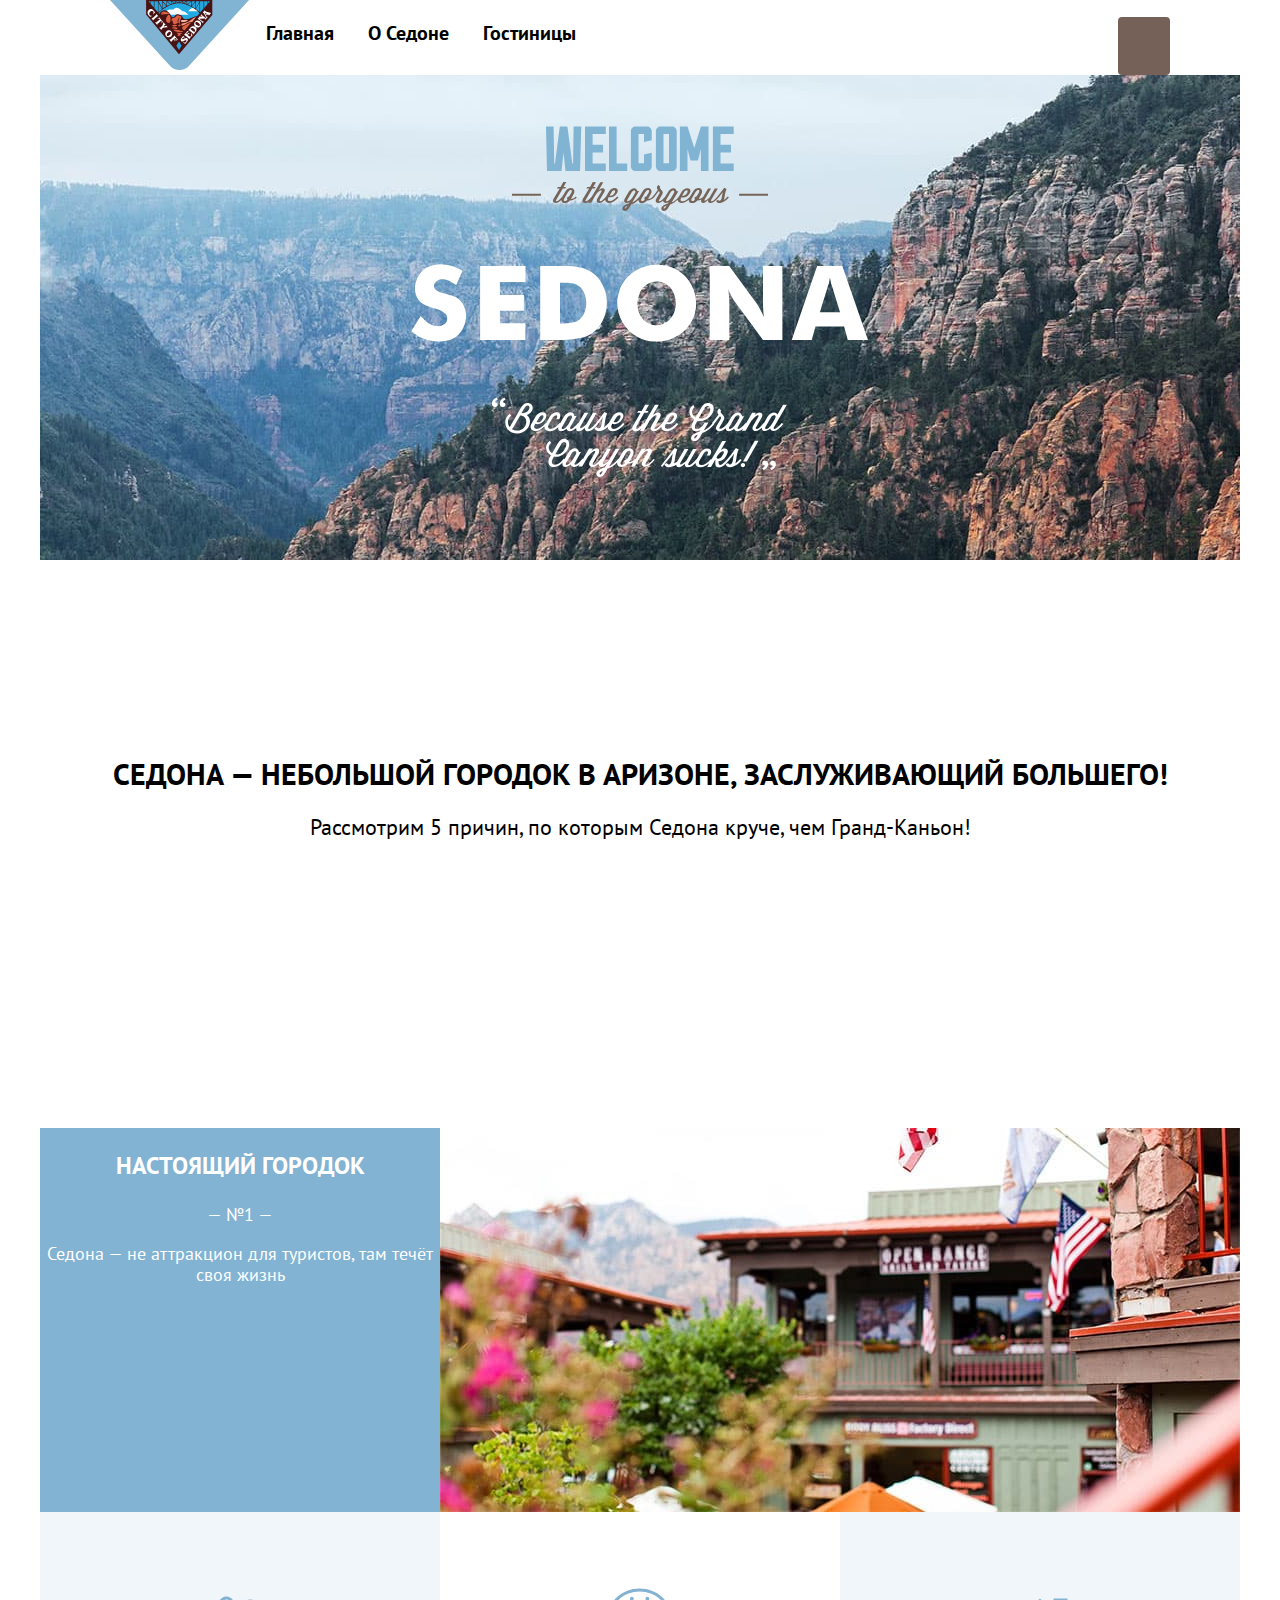
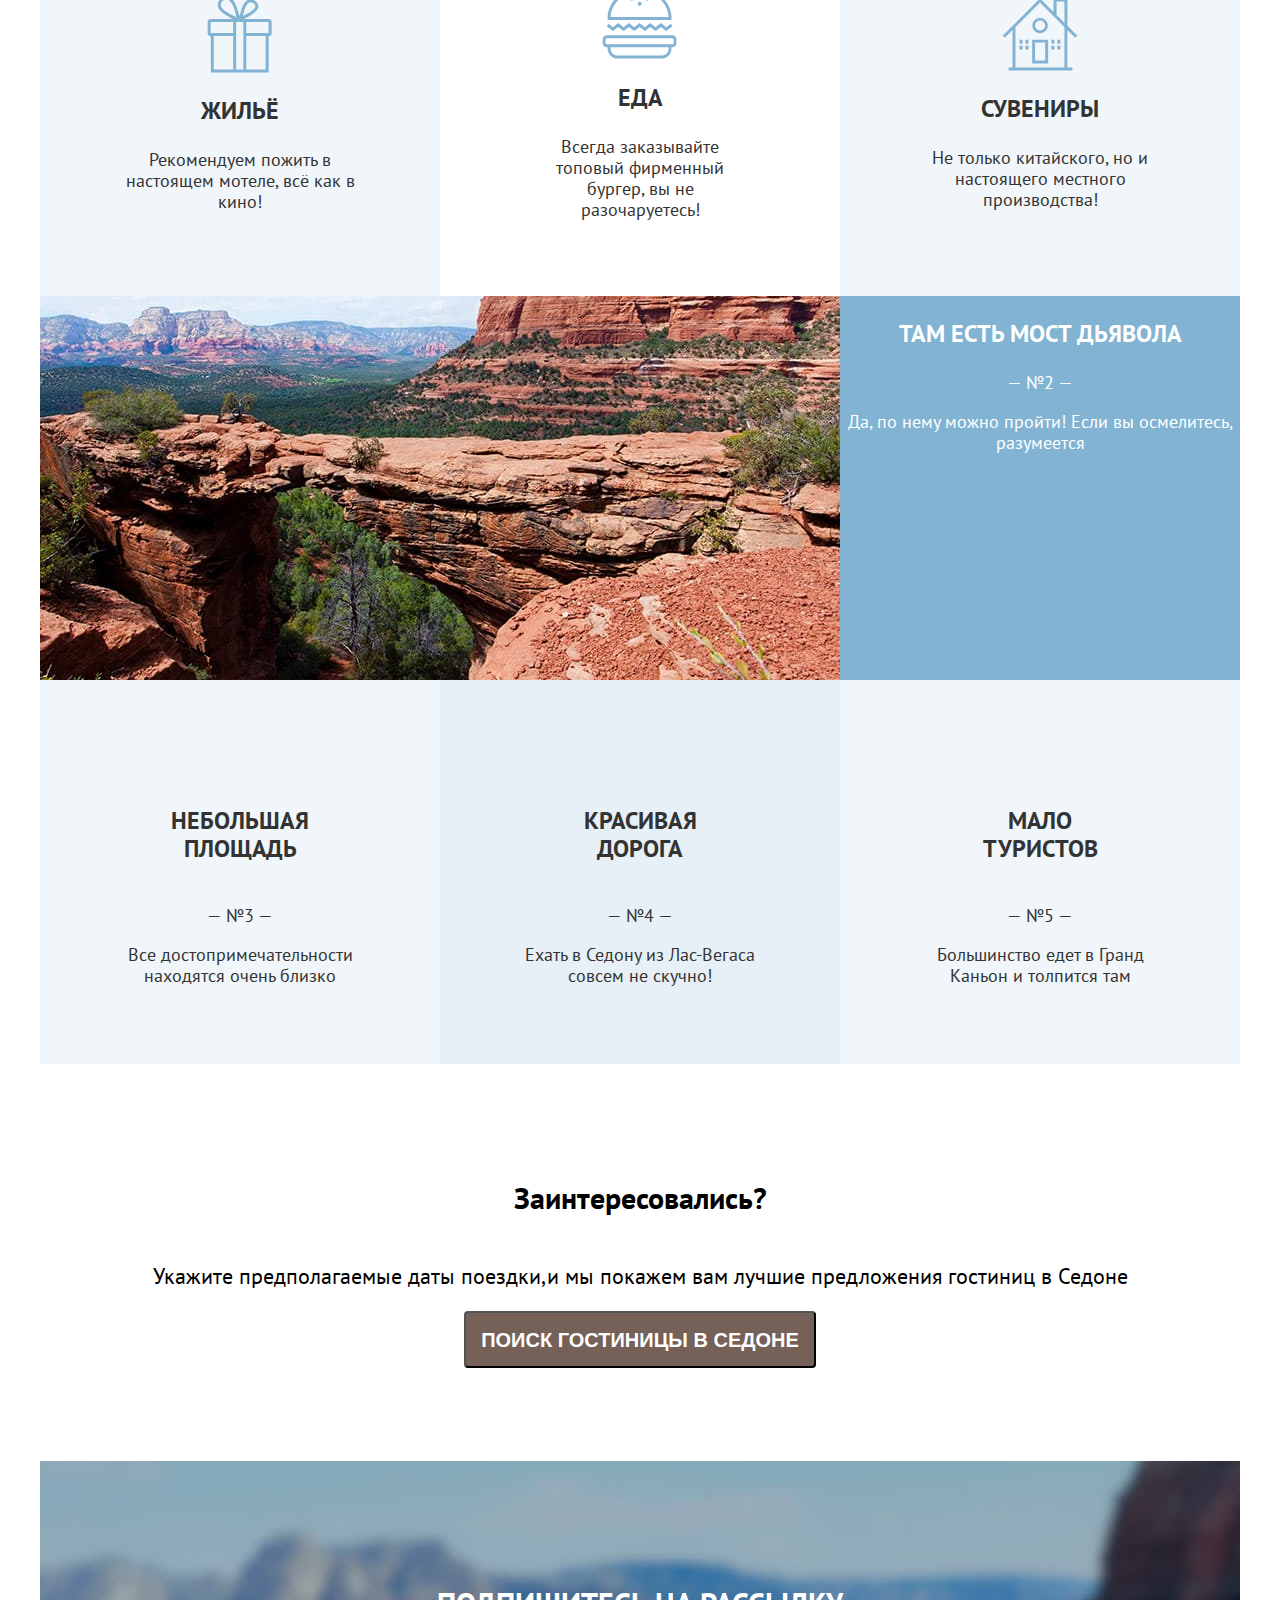
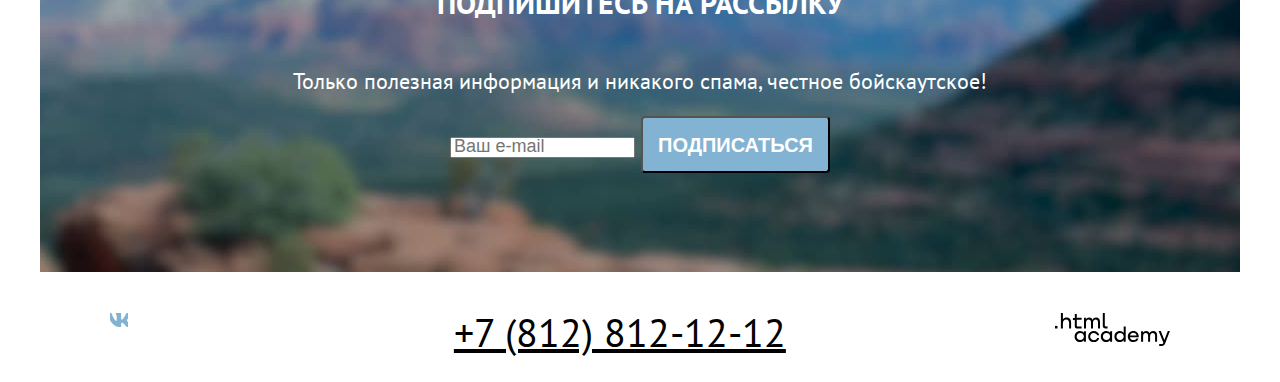
<file: index.html>
<!DOCTYPE html>
<html lang="ru">

  <head>
    <meta charset="utf-8">
    <title>HTML Academy: Седона</title>
    <link rel="stylesheet" href="styles/styles.css">
  </head>

  <body>
    <div class="page-container">
      <header class="page-header">
        <nav class="navigation">
          <a class="navigation-logo" href="index.html">
            <img class="page-header-logo" src="images/logo.svg" width="139" height="70" alt="Логотип Седоны.">
          </a>
          <ul class="navigation-list">
            <li class="navigation-item">
              <a class="navigation-link navigation-link-current" href="index.html">Главная</a>
            </li>
            <li class="navigation-item">
              <a class="navigation-link" href="#">О Седоне</a>
            </li>
            <li class="navigation-item">
              <a class="navigation-link" href="catalog.html">Гостиницы</a>
            </li>
          </ul>
        </nav>
        <nav class="navigation-user">
          <ul class="navigation-list">
            <li class="navigation-item">
              <a class="navigation-link" href="#">
                <span class="visually-hidden">
                  Поиск
                </span>
              </a>
            </li>
            <li class="navigation-item">
              <a class="navigation-link" href="#">
                <span class="visually-hidden">
                  Избранное
                </span>
              </a>
            </li>
            <li class="navigation-item">
              <a class="navigation-link link-selected" href="#">
                <span class="visually-hidden">
                  Хочу сюда
                </span>
              </a>
            </li>
          </ul>
        </nav>
      </header>
      <main class="main-container main-index">
        <h1 class="visually-hidden">Sedona</h1>
        <section class="hero">
          <img class="main-hero-logo" src="images/welcome.svg" width="458" height="352"
            alt="Добро пожаловать в Седону.">
        </section>
        <section class="main-hero-description">
          <h2 class="main-hero-title">Седона — небольшой городок в Аризоне,
            заслуживающий большего!</h2>
          <p>Рассмотрим 5 причин, по которым Седона круче, чем Гранд-Каньон!</p>
        </section>
        <section class="advantages">
          <h2 class="visually-hidden">
            Преимущества
          </h2>
          <ul class="advantages-list">
            <li class="advantages-item advantages-item-city">
              <div class="advantages-item-illustrated">
                <h3 class="advantages-title">
                  Настоящий городок
                </h3>
                <p class="advantages-number">— №1 —</p>
                <p class="advantages-description">
                  Седона — не аттракцион для туристов, там течёт своя жизнь
                </p>
              </div>
              <img class="advantages-image-1" src="images/sedona-1.jpg" width="800" height="384" alt="Фото Седоны.">
            </li>
            <li class="advantages-item advantages-item-hotel">
              <img src="./images/advantage-house.svg" alt="Иллюстрация жилья.">
              <h3 class="advantages-title">
                Жильё
              </h3>
              <p class="advantages-description">
                Рекомендуем пожить в настоящем мотеле,
                всё как в кино!
              </p>
            </li>
            <li class="advantages-item advantages-item-food">
              <img src="./images/advantage-food.svg" alt="Иллюстрация еды.">
              <h3 class="advantages-title">
                Еда
              </h3>
              <p class="advantages-description">
                Всегда заказывайте
                топовый фирменный бургер, вы не разочаруетесь!
              </p>
            </li>
            <li class="advantages-item advantages-item-souvenirs">
              <img src="./images/advantage-souvenir.svg" alt="Иллюстрация сувениров.">
              <h3 class="advantages-title">
                Сувениры
              </h3>
              <p class="advantages-description">
                Не только китайского,
                но и настоящего местного производства!
              </p>
            </li>
            <li class="advantages-item advantages-item-bridge">
              <div class="advantages-item-illustrated">
                <h3 class="advantages-title">
                  Там есть мост дьявола
                </h3>
                <p class="advantages-number">— №2 —</p>
                <p class="advantages-description">
                  Да, по нему можно пройти! Если вы осмелитесь, разумеется
                </p>
              </div>
              <img class="advantages-image-2" src="images/sedona-2.jpg" width="800" height="384"
                alt="Фото Моста Дьявола.">
            </li>
            <li class="advantages-item advantages-item-size">
              <h3 class="advantages-title">
                Небольшая <br>площадь
              </h3>
              <p class="advantages-number">— №3 —</p>
              <p class="advantages-description">
                Все достопримечательности находятся очень близко
              </p>
            </li>
            <li class="advantages-item advantages-item-road">
              <h3 class="advantages-title">
                Красивая <br>дорога
              </h3>
              <p class="advantages-number">— №4 —</p>
              <p class="advantages-description">
                Ехать в Седону из Лас-Вегаса совсем не скучно!
              </p>
            </li>
            <li class="advantages-item advantages-item-tourists">
              <h3 class="advantages-title">
                Мало <br>туристов
              </h3>
              <p class="advantages-number">— №5 —</p>
              <p class="advantages-description">
                Большинство едет в Гранд Каньон и толпится там
              </p>
            </li>
          </ul>
        </section>
        <section class="hotel-search">
          <h2 class="hotel-search-title">Заинтересовались?</h2>
          <p>Укажите предполагаемые даты поездки,и мы покажем вам лучшие предложения гостиниц в Седоне
          </p>
          <button class="button" type="button">Поиск гостиницы в Седоне</button>
        </section>
        <section class="newsletter">
          <div class="newsletter-container">
            <h2 class="subcription-title">Подпишитесь на рассылку</h2>
            <p>Только полезная информация и никакого спама, честное бойскаутское!</p>
            <form class="newsletter-form" action="https://echo.htmlacademy.ru" method="post">
              <label class="visually-hidden" for="newsletter-email">Email</label>
              <input class="field" placeholder="Ваш e-mail" type="email" name="newsletter-email" id="newsletter-email"
                required>
              <button class="button button-additional newsletter-button" type="submit">Подписаться</button>
            </form>
          </div>
        </section>
      </main>
      <footer class="page-footer">
        <section class="social">
          <h2 class="visually-hidden">Социальные сети</h2>
          <ul class="footer-social-list">
            <li class="footer-social-item">
              <a class="link-social" href="https://vk.com/htmlacademy">
                <span class="visually-hidden">VK</span>
              </a>
            </li>
            <li class="footer-social-item">
              <a class="link-social" href="https://t.me/htmlacademy">
                <span class="visually-hidden">Telegram</span>
              </a>
            </li>
            <li class="footer-social-item">
              <a class="link-social" href="https://www.youtube.com/user/HTMLAcademyRU">
                <span class="visually-hidden">Youtube</span>
              </a>
            </li>
          </ul>
        </section>
        <section class="footer-phone-number">
          <h2 class="visually-hidden">Контакты</h2>
          <a class="contacts-phone" href="tel:78128121212">+7 (812) 812-12-12</a>
        </section>
        <section class="footer-contacts-logo">
          <h2 class="visually-hidden">Ссылка на сайт Академии</h2>
          <a href="https://htmlacademy.ru/">
            <img src="images/logo-htmlacademy.svg" width="115" height="34" alt="Логотип HTML Academy.">
          </a>
        </section>
      </footer>
    </div>
  </body>

</html>
</file>
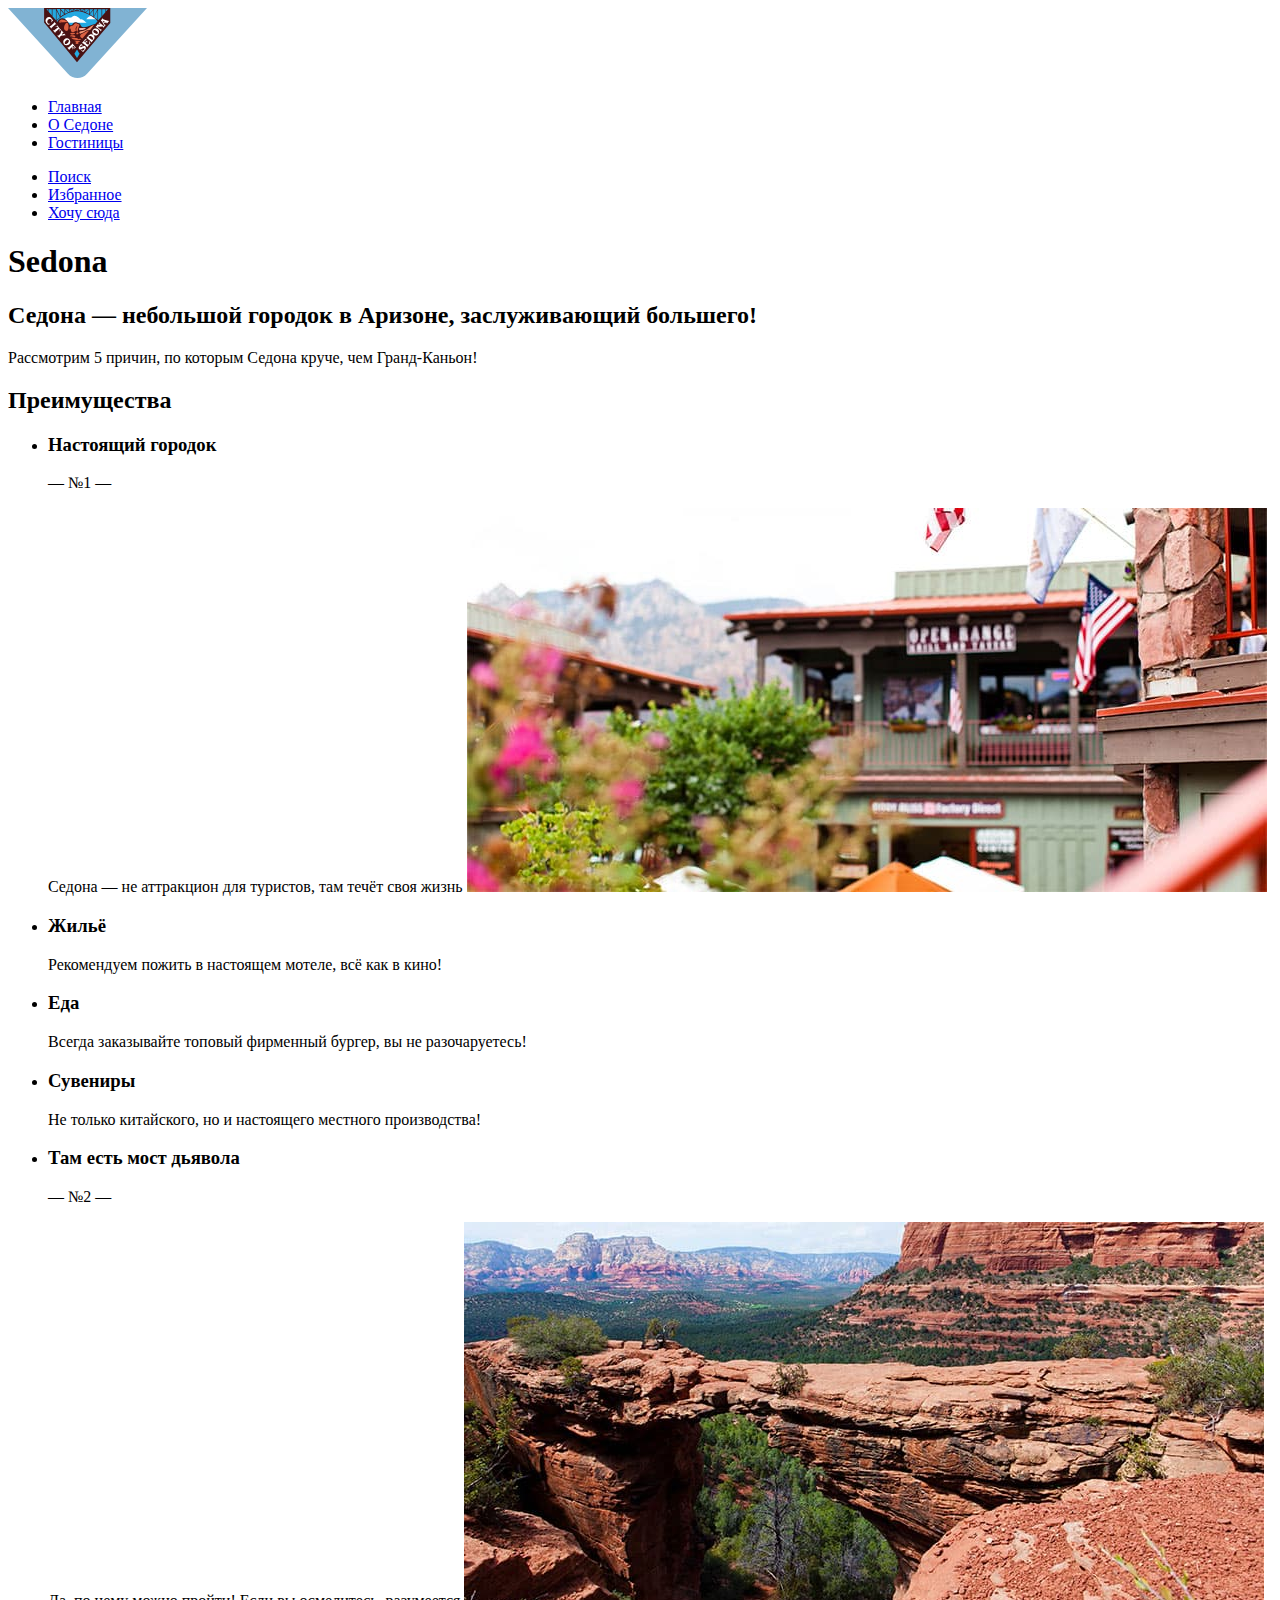
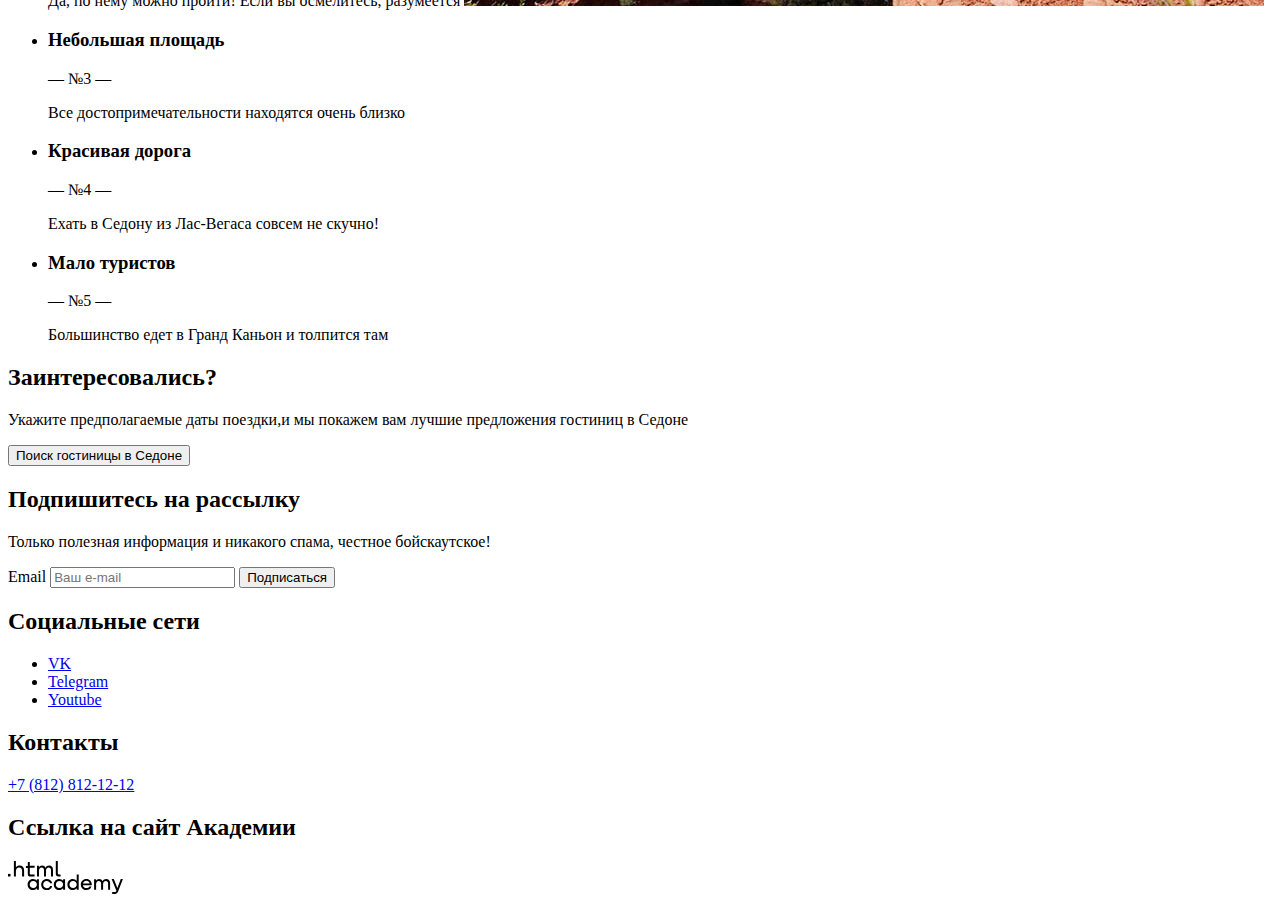
<file: 3/index.html>
<!DOCTYPE html>
<html lang="ru">

<head>
  <meta charset="utf-8">
  <title>HTML Academy: Седона</title>
  <base href="https://htmlacademy-htmlcss.github.io/1954051-sedona-34/3/">
</head>

<body>
  <header class="page-header">
    <nav class="navigation">
      <a class="navigation-logo" href="index.html">
        <img class="page-header-logo" src="images/logo.svg" width="139" height="70"" alt=" Логотип Седоны.">
      </a>
      <ul class="navigation-list">
        <li class="navigation-item">
          <a class="navigation-link navigation-link-current" href="index.html">Главная</a>
        </li>
        <li class="navigation-item">
          <a class="navigation-link" href="#">О Седоне</a>
        </li>
        <li class="navigation-item">
          <a class="navigation-link" href="catalog.html">Гостиницы</a>
        </li>
      </ul>
    </nav>
    <nav class="navigation-user">
      <ul class="navigation-list">
        <li class="navigation-item">
          <a class="navigation-link" href="#">
            <span class="visually-hidden">
              Поиск
            </span>
          </a>
        </li>
        <li class="navigation-item">
          <a class="navigation-link" href="#">
            <span class="visually-hidden">
              Избранное
            </span>
          </a>
        </li>
        <li class="navigation-item">
          <a class="navigation-link" href="#">
            <span class="visually-hidden">
              Хочу сюда
            </span>
          </a>
        </li>
      </ul>
    </nav>
  </header>
  <main class="main-index">
    <h1 class="visually-hidden">Sedona</h1>
    <section class="hero">
      <h2 class="main-hero-title">Седона — небольшой городок в Аризоне,
        заслуживающий большего!</h2>
      <p>Рассмотрим 5 причин, по которым Седона круче, чем Гранд-Каньон!</p>
    </section>
    <section class="advantages">
      <h2 class="visually-hidden">
        Преимущества
      </h2>
      <ul class="advantages-list">
        <li class="advantages-item">
          <h3 class="advantages-title">
            Настоящий городок
          </h3>
          <p class="advantages-number">— №1 —</p>
          <p class="advantages-description">
            Седона — не аттракцион для туристов, там течёт своя жизнь
            <img class="advantages-image-1" src="images/sedona-1.jpg" width="800" height="384" alt="Фото Седоны.">
          </p>
        </li>
        <li class="advantages-item">
          <h3 class="advantages-title">
            Жильё
          </h3>
          <p class="advantages-description">
            Рекомендуем пожить в настоящем мотеле,
            всё как в кино!
          </p>
        </li>
        <li class="advantages-item">
          <h3 class="advantages-title">
            Еда
          </h3>
          <p class="advantages-description">
            Всегда заказывайте
            топовый фирменный бургер, вы не разочаруетесь!
          </p>
        </li>
        <li class="advantages-item">
          <h3 class="advantages-title">
            Сувениры
          </h3>
          <p class="advantages-description">
            Не только китайского,
            но и настоящего местного производства!
          </p>
        </li>
        <li class="advantages-item">
          <h3 class="main-advantages-title">
            Там есть мост дьявола
          </h3>
          <p class="advantages-number">— №2 —</p>
          <p class="advantages-description">
            Да, по нему можно пройти! Если вы осмелитесь, разумеется
            <img class="advantages-image-2" src="images/sedona-2.jpg" width="800" height="384"
              alt="Фото Моста Дьявола.">
          </p>
        </li>
        <li class="advantages-item">
          <h3 class="advantages-title">
            Небольшая площадь
          </h3>
          <p class="advantages-number">— №3 —</p>
          <p class="advantages-description">
            Все достопримечательности находятся очень близко
          </p>
        </li>
        <li class="advantages-item">
          <h3 class="advantages-title">
            Красивая дорога
          </h3>
          <p class="advantages-number">— №4 —</p>
          <p class="advantages-description">
            Ехать в Седону из Лас-Вегаса совсем не скучно!
          </p>
        </li>
        <li class="advantages-item">
          <h3 class="advantages-title">
            Мало туристов
          </h3>
          <p class="advantages-number">— №5 —</p>
          <p class="advantages-description">
            Большинство едет в Гранд Каньон и толпится там
          </p>
        </li>
      </ul>
    </section>
    <section class="hotel-search">
      <h2 class="hotel-search-title">Заинтересовались?</h2>
      <p>Укажите предполагаемые даты поездки,и мы покажем вам лучшие предложения гостиниц в Седоне
      </p>
      <button class="button" type="button">Поиск гостиницы в Седоне</button>
    </section>
    <section class="newsletter">
      <h2 class="subcription-title">Подпишитесь на рассылку</h2>
      <p>Только полезная информация и никакого спама, честное бойскаутское!</p>
      <form class="newsletter-form" action="https://echo.htmlacademy.ru" method="post"></form>
      <label class="visually-hidden" for="newsletter-email">Email</label>
      <input class="field" placeholder="Ваш e-mail" type="email" name="newsletter-email" id="newsletter-email" required>
      <button class="button newsletter-button" type="submit">
        <span class="button-name">Подписаться</span>
      </button>
    </section>
  </main>
  <footer class="page-footer">
    <section class="social">
      <h2 class="visually-hidden">Социальные сети</h2>
      <ul class="footer-social-list">
        <li class="footer-social-item">
          <a class="button" href="https://vk.com/htmlacademy">
            <span class="visually-hidden">VK</span>
          </a>
        </li>
        <li class="footer-social-item">
          <a class="button" href="https://t.me/htmlacademy">
            <span class="visually-hidden">Telegram</span>
          </a>
        </li>
        <li class="footer-social-item">
          <a class="button" href="https://www.youtube.com/user/HTMLAcademyRU">
            <span class="visually-hidden">Youtube</span>
          </a>
        </li>
      </ul>
    </section>
    <section class="footer-phone-number">
      <h2 class="visually-hidden">Контакты</h2>
      <a class="contacts-phone" href="tel:78128121212">+7 (812) 812-12-12</a>
    </section>
    <section class="footer-contacts-logo">
      <h2 class="visually-hidden">Ссылка на сайт Академии</h2>
      <a href="https://htmlacademy.ru/"> <img src="images/logo-htmlacademy.svg" width="115" height="34"
          alt="Логотип HTML Academy."></a>
    </section>
  </footer>
</body>

</html>
</file>
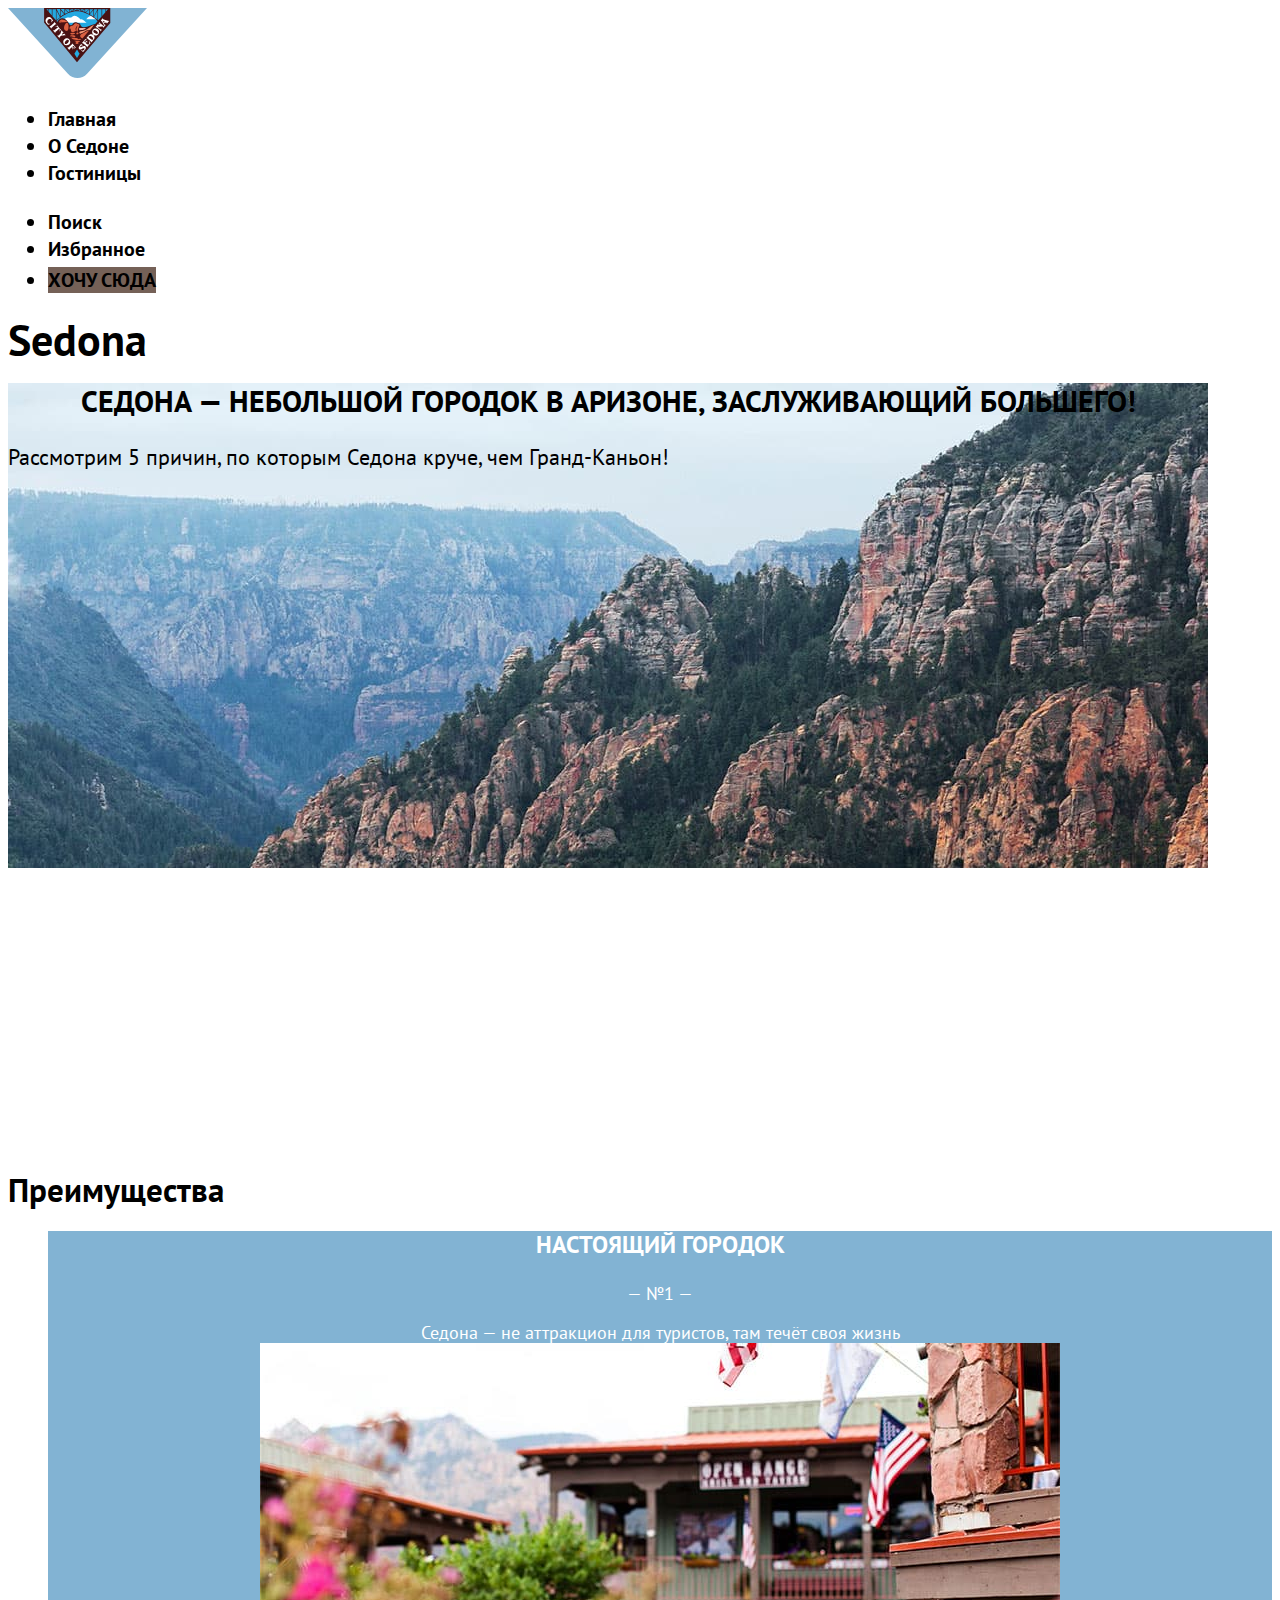
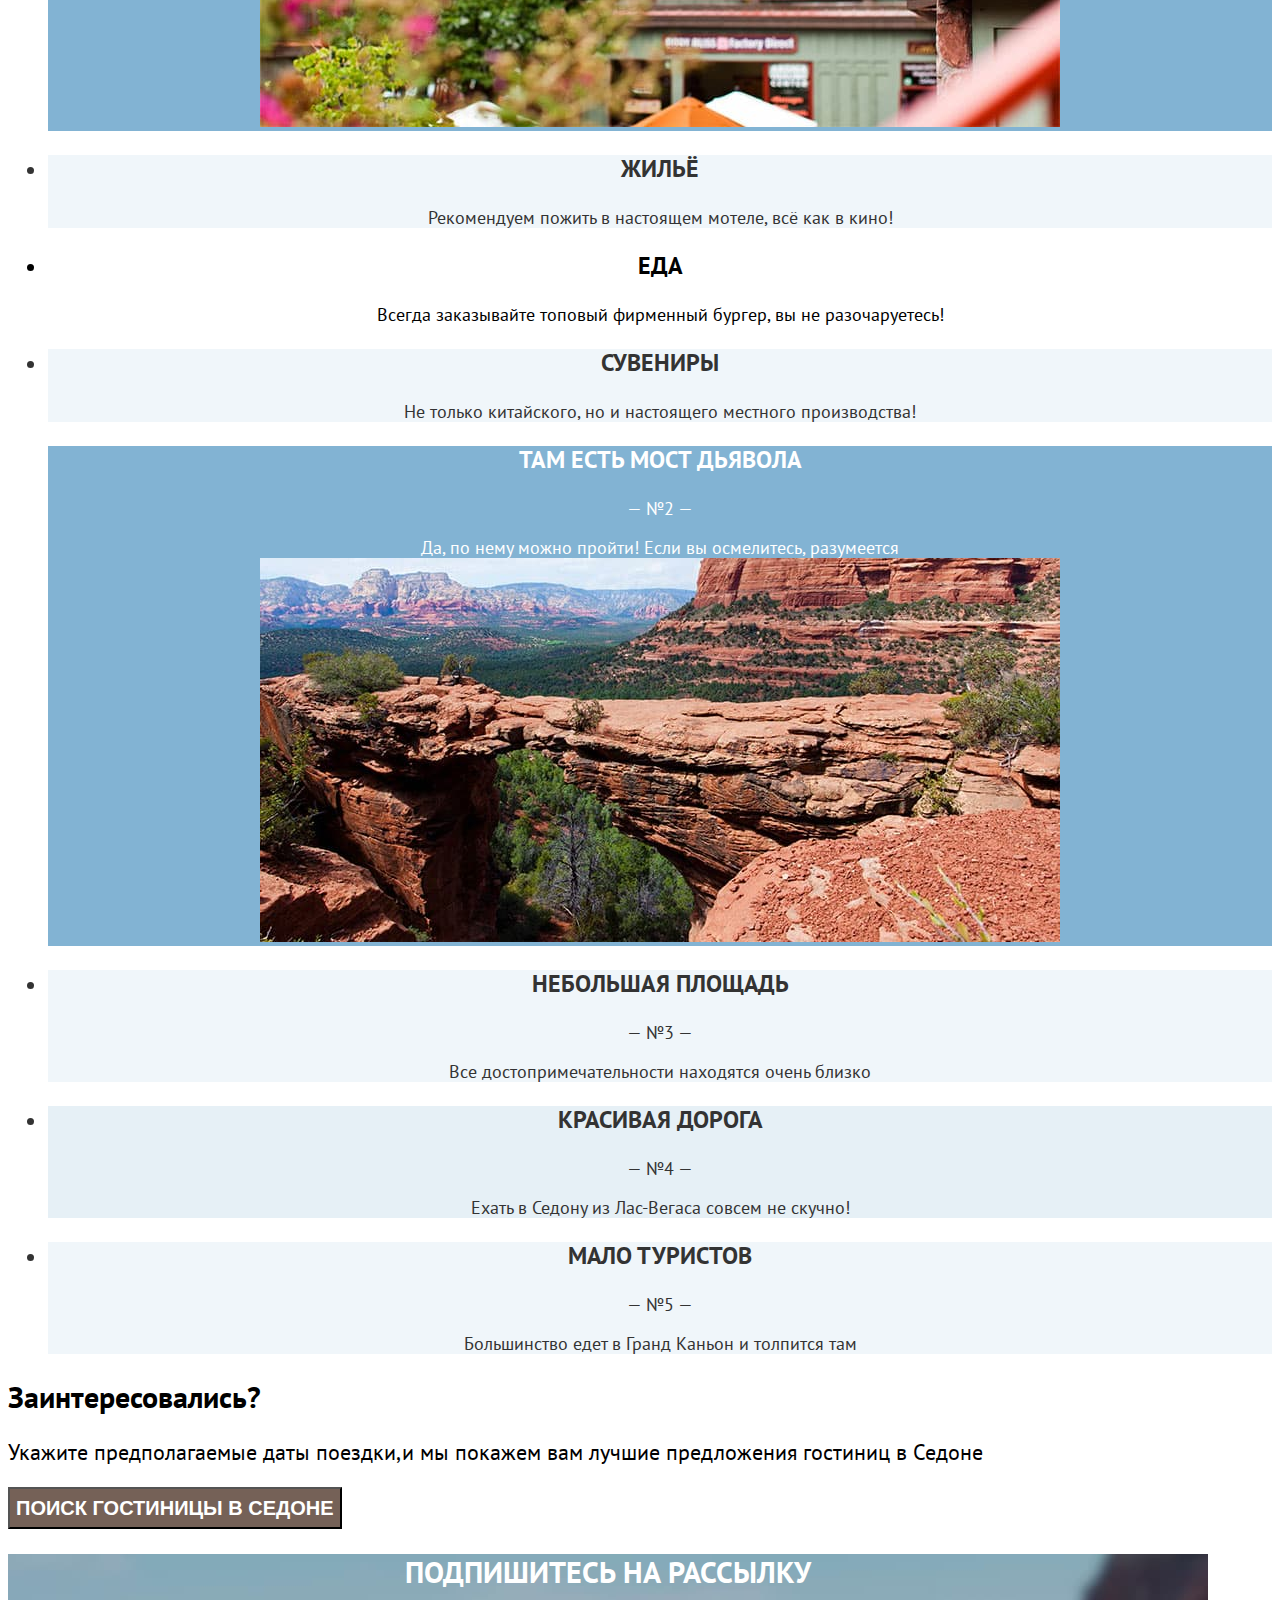
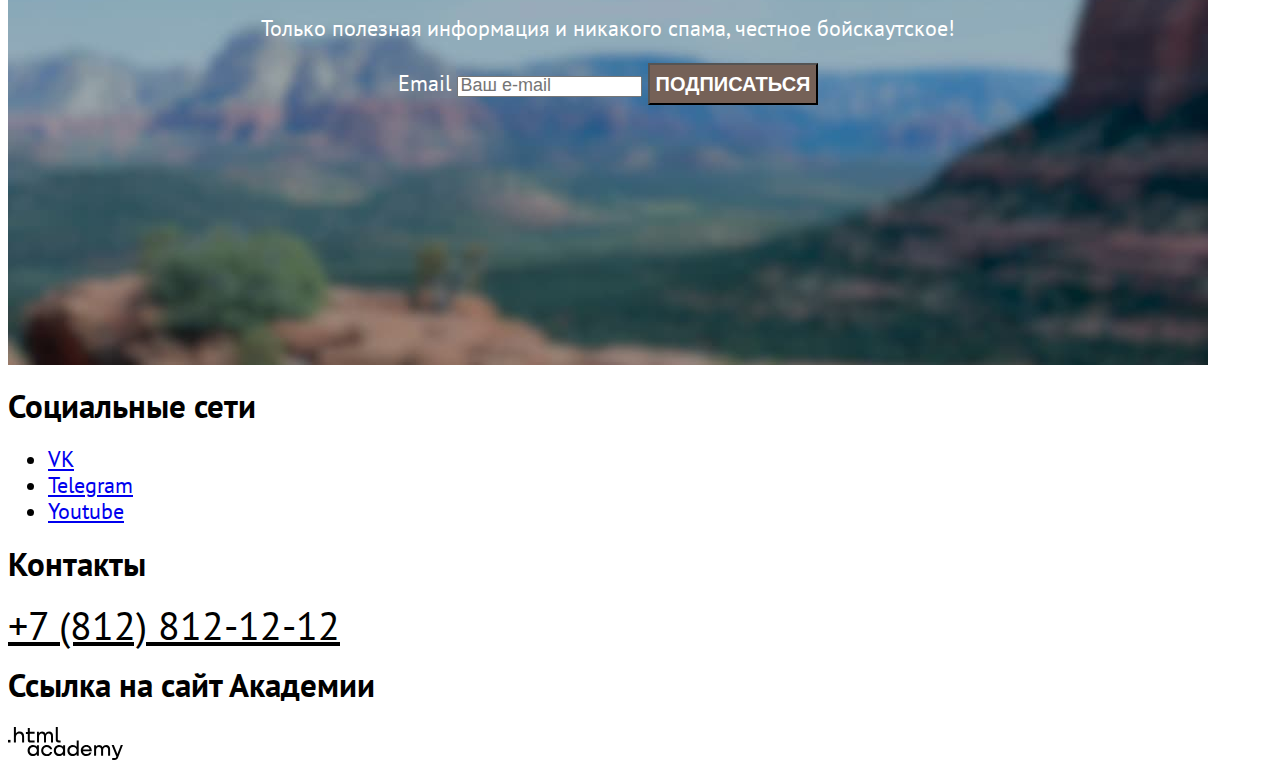
<file: 4/index.html>
<!DOCTYPE html>
<html lang="ru">

<head>
  <meta charset="utf-8">
  <title>HTML Academy: Седона</title>
  <link rel="stylesheet" href="styles/styles.css">
  <base href="https://htmlacademy-htmlcss.github.io/1954051-sedona-34/4/">
</head>

<body>
  <header class="page-header">
    <nav class="navigation">
      <a class="navigation-logo" href="index.html">
        <img class="page-header-logo" src="images/logo.svg" width="139" height="70"" alt=" Логотип Седоны.">
      </a>
      <ul class="navigation-list">
        <li class="navigation-item">
          <a class="navigation-link navigation-link-current" href="index.html">Главная</a>
        </li>
        <li class="navigation-item">
          <a class="navigation-link" href="#">О Седоне</a>
        </li>
        <li class="navigation-item">
          <a class="navigation-link" href="catalog.html">Гостиницы</a>
        </li>
      </ul>
    </nav>
    <nav class="navigation-user">
      <ul class="navigation-list">
        <li class="navigation-item">
          <a class="navigation-link" href="#">
            <span class="visually-hidden">
              Поиск
            </span>
          </a>
        </li>
        <li class="navigation-item">
          <a class="navigation-link" href="#">
            <span class="visually-hidden">
              Избранное
            </span>
          </a>
        </li>
        <li class="navigation-item">
          <a class="navigation-link link-selected" href="#">
            <span class="visually-hidden">
              Хочу сюда
            </span>
          </a>
        </li>
      </ul>
    </nav>
  </header>
  <main class="main-index">
    <h1 class="visually-hidden">Sedona</h1>
    <section class="hero">
      <h2 class="main-hero-title">Седона — небольшой городок в Аризоне,
        заслуживающий большего!</h2>
      <p>Рассмотрим 5 причин, по которым Седона круче, чем Гранд-Каньон!</p>
    </section>
    <section class="advantages">
      <h2 class="visually-hidden">
        Преимущества
      </h2>
      <ul class="advantages-list">
        <li class="advantages-item advantages-item-illustrated">
          <h3 class="advantages-title">
            Настоящий городок
          </h3>
          <p class="advantages-number">— №1 —</p>
          <p class="advantages-description">
            Седона — не аттракцион для туристов, там течёт своя жизнь
            <img class="advantages-image-1" src="images/sedona-1.jpg" width="800" height="384" alt="Фото Седоны.">
          </p>
        </li>
        <li class="advantages-item advantages-item-background-1">
          <h3 class="advantages-title">
            Жильё
          </h3>
          <p class="advantages-description">
            Рекомендуем пожить в настоящем мотеле,
            всё как в кино!
          </p>
        </li>
        <li class="advantages-item">
          <h3 class="advantages-title">
            Еда
          </h3>
          <p class="advantages-description">
            Всегда заказывайте
            топовый фирменный бургер, вы не разочаруетесь!
          </p>
        </li>
        <li class="advantages-item advantages-item-background-1">
          <h3 class="advantages-title">
            Сувениры
          </h3>
          <p class="advantages-description">
            Не только китайского,
            но и настоящего местного производства!
          </p>
        </li>
        <li class="advantages-item advantages-item-illustrated">
          <h3 class="advantages-title">
            Там есть мост дьявола
          </h3>
          <p class="advantages-number">— №2 —</p>
          <p class="advantages-description">
            Да, по нему можно пройти! Если вы осмелитесь, разумеется
            <img class="advantages-image-2" src="images/sedona-2.jpg" width="800" height="384"
              alt="Фото Моста Дьявола.">
          </p>
        </li>
        <li class="advantages-item advantages-item-background-1">
          <h3 class="advantages-title">
            Небольшая площадь
          </h3>
          <p class="advantages-number">— №3 —</p>
          <p class="advantages-description">
            Все достопримечательности находятся очень близко
          </p>
        </li>
        <li class="advantages-item advantages-item-background-2">
          <h3 class="advantages-title">
            Красивая дорога
          </h3>
          <p class="advantages-number">— №4 —</p>
          <p class="advantages-description">
            Ехать в Седону из Лас-Вегаса совсем не скучно!
          </p>
        </li>
        <li class="advantages-item advantages-item-background-1">
          <h3 class="advantages-title">
            Мало туристов
          </h3>
          <p class="advantages-number">— №5 —</p>
          <p class="advantages-description">
            Большинство едет в Гранд Каньон и толпится там
          </p>
        </li>
      </ul>
    </section>
    <section class="hotel-search">
      <h2 class="hotel-search-title">Заинтересовались?</h2>
      <p>Укажите предполагаемые даты поездки,и мы покажем вам лучшие предложения гостиниц в Седоне
      </p>
      <button class="button" type="button">Поиск гостиницы в Седоне</button>
    </section>
    <section class="newsletter">
      <h2 class="subcription-title">Подпишитесь на рассылку</h2>
      <p>Только полезная информация и никакого спама, честное бойскаутское!</p>
      <form class="newsletter-form" action="https://echo.htmlacademy.ru" method="post"></form>
      <label class="visually-hidden" for="newsletter-email">Email</label>
      <input class="field" placeholder="Ваш e-mail" type="email" name="newsletter-email" id="newsletter-email" required>
      <button class="button newsletter-button" type="submit">
        <span class="button-name">Подписаться</span>
      </button>
    </section>
  </main>
  <footer class="page-footer">
    <section class="social">
      <h2 class="visually-hidden">Социальные сети</h2>
      <ul class="footer-social-list">
        <li class="footer-social-item">
          <a class="link-social" href="https://vk.com/htmlacademy">
            <span class="visually-hidden">VK</span>
          </a>
        </li>
        <li class="footer-social-item">
          <a class="link-social" href="https://t.me/htmlacademy">
            <span class="visually-hidden">Telegram</span>
          </a>
        </li>
        <li class="footer-social-item">
          <a class="link-social" href="https://www.youtube.com/user/HTMLAcademyRU">
            <span class="visually-hidden">Youtube</span>
          </a>
        </li>
      </ul>
    </section>
    <section class="footer-phone-number">
      <h2 class="visually-hidden">Контакты</h2>
      <a class="contacts-phone" href="tel:78128121212">+7 (812) 812-12-12</a>
    </section>
    <section class="footer-contacts-logo">
      <h2 class="visually-hidden">Ссылка на сайт Академии</h2>
      <a href="https://htmlacademy.ru/">
        <img src="images/logo-htmlacademy.svg" width="115" height="34" alt="Логотип HTML Academy.">
      </a>
    </section>
  </footer>
</body>

</html>
</file>
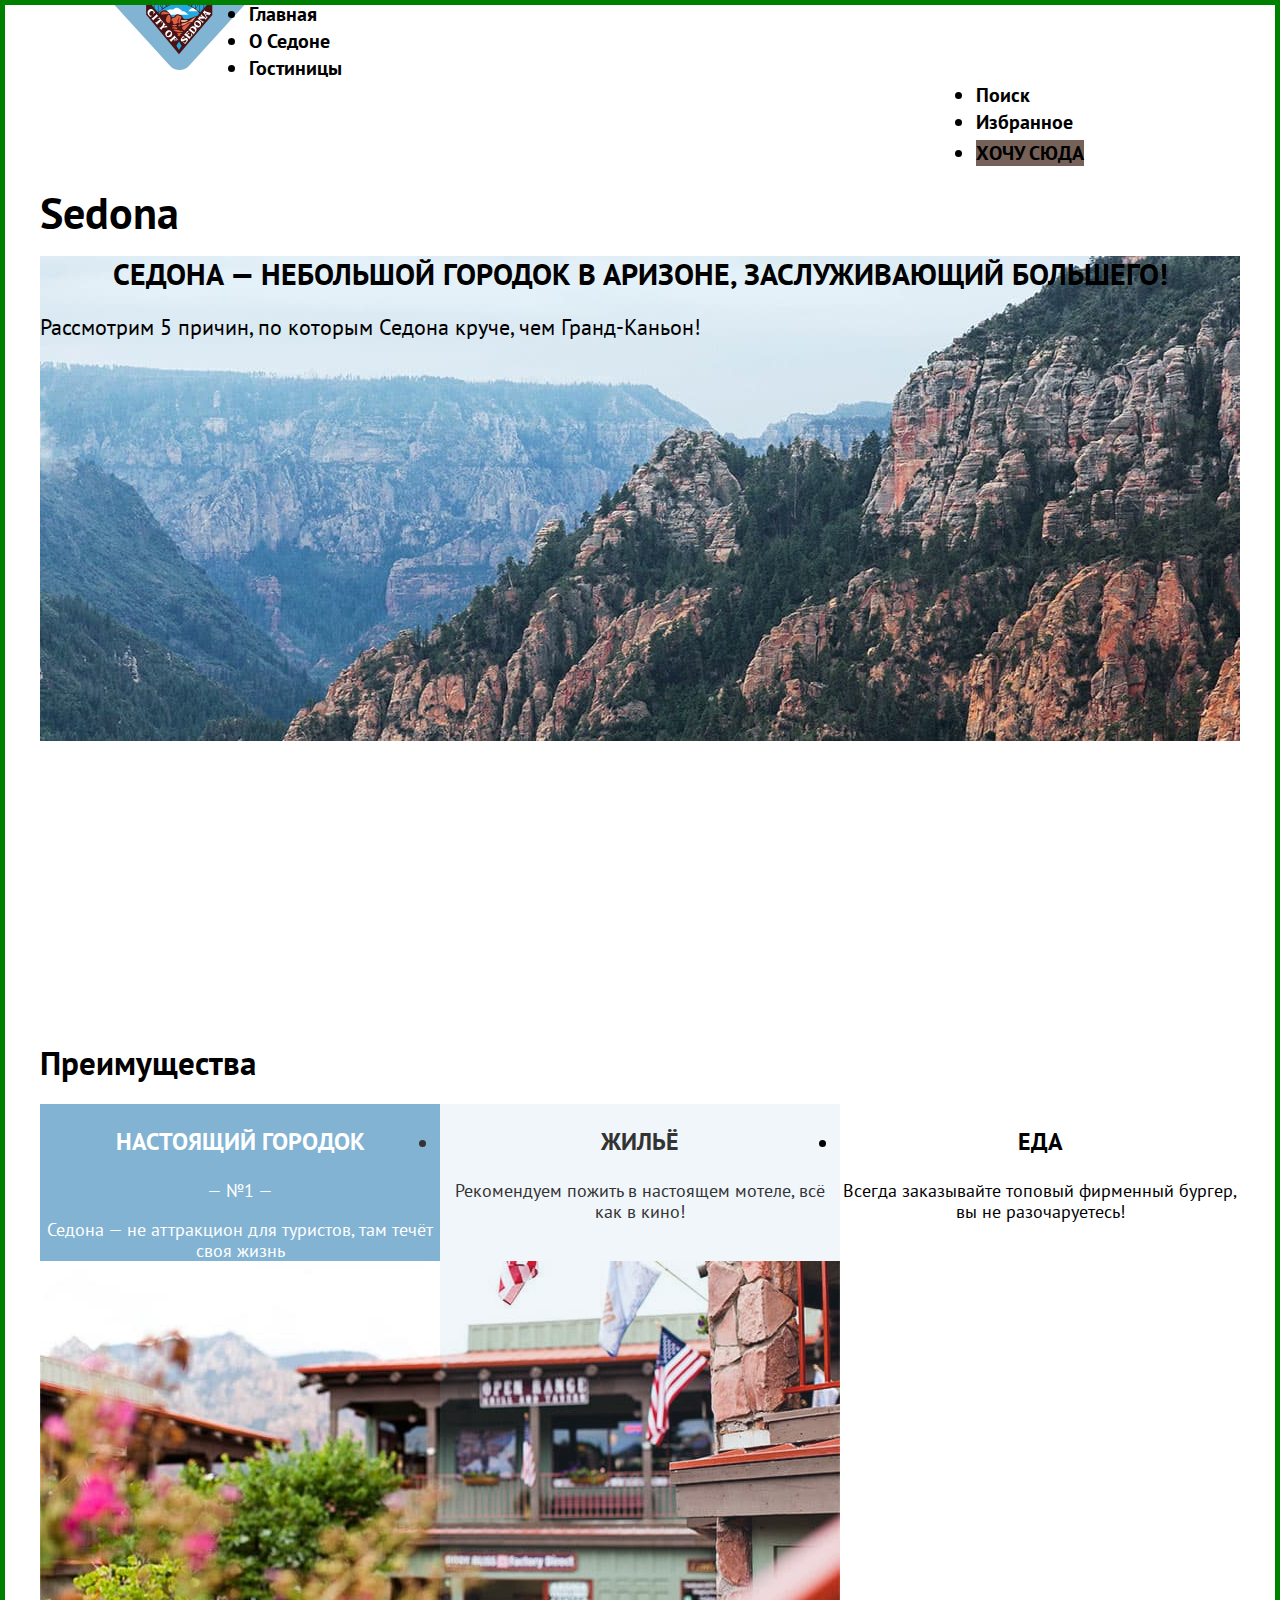
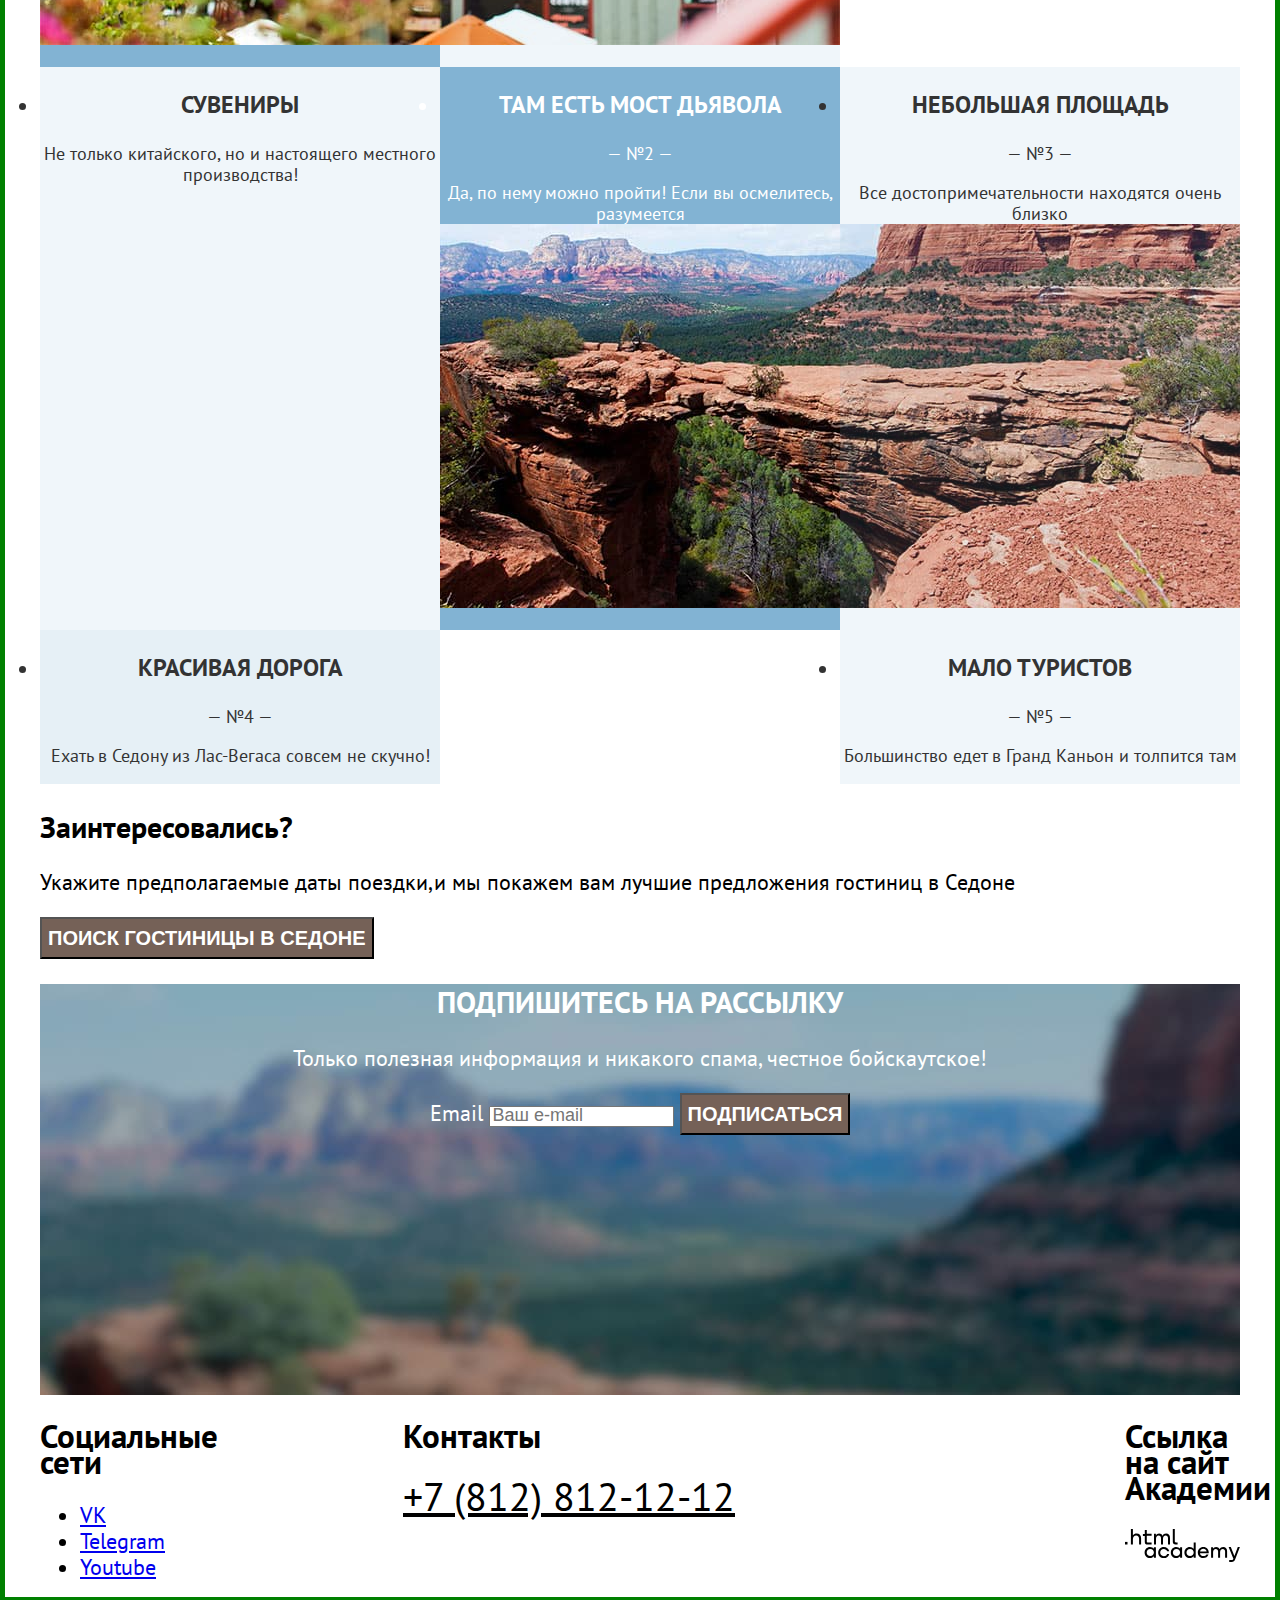
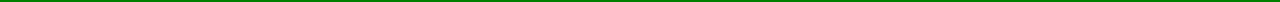
<file: 5/index.html>
<!DOCTYPE html>
<html lang="ru">

  <head>
    <meta charset="utf-8">
    <title>HTML Academy: Седона</title>
    <link rel="stylesheet" href="styles/styles.css">
    <base href="https://htmlacademy-htmlcss.github.io/1954051-sedona-34/5/">
</head>

  <body>
    <div class="page-container">
      <header class="page-header">
        <nav class="navigation">
          <a class="navigation-logo" href="index.html">
            <img class="page-header-logo" src="images/logo.svg" width="139" height="70" alt="Логотип Седоны.">
          </a>
          <ul class="navigation-list">
            <li class="navigation-item">
              <a class="navigation-link navigation-link-current" href="index.html">Главная</a>
            </li>
            <li class="navigation-item">
              <a class="navigation-link" href="#">О Седоне</a>
            </li>
            <li class="navigation-item">
              <a class="navigation-link" href="catalog.html">Гостиницы</a>
            </li>
          </ul>
        </nav>
        <nav class="navigation-user">
          <ul class="navigation-list">
            <li class="navigation-item">
              <a class="navigation-link" href="#">
                <span class="visually-hidden">
                  Поиск
                </span>
              </a>
            </li>
            <li class="navigation-item">
              <a class="navigation-link" href="#">
                <span class="visually-hidden">
                  Избранное
                </span>
              </a>
            </li>
            <li class="navigation-item">
              <a class="navigation-link link-selected" href="#">
                <span class="visually-hidden">
                  Хочу сюда
                </span>
              </a>
            </li>
          </ul>
        </nav>
      </header>
      <main class="main-container main-index">
        <h1 class="visually-hidden">Sedona</h1>
        <section class="hero">
          <h2 class="main-hero-title">Седона — небольшой городок в Аризоне,
            заслуживающий большего!</h2>
          <p>Рассмотрим 5 причин, по которым Седона круче, чем Гранд-Каньон!</p>
        </section>
        <section class="advantages">
          <h2 class="visually-hidden">
            Преимущества
          </h2>
          <ul class="advantages-list">
            <li class="advantages-item advantages-item-illustrated">
              <h3 class="advantages-title">
                Настоящий городок
              </h3>
              <p class="advantages-number">— №1 —</p>
              <p class="advantages-description">
                Седона — не аттракцион для туристов, там течёт своя жизнь
                <img class="advantages-image-1" src="images/sedona-1.jpg" width="800" height="384" alt="Фото Седоны.">
              </p>
            </li>
            <li class="advantages-item advantages-item-background-1">
              <h3 class="advantages-title">
                Жильё
              </h3>
              <p class="advantages-description">
                Рекомендуем пожить в настоящем мотеле,
                всё как в кино!
              </p>
            </li>
            <li class="advantages-item">
              <h3 class="advantages-title">
                Еда
              </h3>
              <p class="advantages-description">
                Всегда заказывайте
                топовый фирменный бургер, вы не разочаруетесь!
              </p>
            </li>
            <li class="advantages-item advantages-item-background-1">
              <h3 class="advantages-title">
                Сувениры
              </h3>
              <p class="advantages-description">
                Не только китайского,
                но и настоящего местного производства!
              </p>
            </li>
            <li class="advantages-item advantages-item-illustrated">
              <h3 class="advantages-title">
                Там есть мост дьявола
              </h3>
              <p class="advantages-number">— №2 —</p>
              <p class="advantages-description">
                Да, по нему можно пройти! Если вы осмелитесь, разумеется
                <img class="advantages-image-2" src="images/sedona-2.jpg" width="800" height="384"
                  alt="Фото Моста Дьявола.">
              </p>
            </li>
            <li class="advantages-item advantages-item-background-1">
              <h3 class="advantages-title">
                Небольшая площадь
              </h3>
              <p class="advantages-number">— №3 —</p>
              <p class="advantages-description">
                Все достопримечательности находятся очень близко
              </p>
            </li>
            <li class="advantages-item advantages-item-background-2">
              <h3 class="advantages-title">
                Красивая дорога
              </h3>
              <p class="advantages-number">— №4 —</p>
              <p class="advantages-description">
                Ехать в Седону из Лас-Вегаса совсем не скучно!
              </p>
            </li>
            <li class="advantages-item advantages-item-background-1">
              <h3 class="advantages-title">
                Мало туристов
              </h3>
              <p class="advantages-number">— №5 —</p>
              <p class="advantages-description">
                Большинство едет в Гранд Каньон и толпится там
              </p>
            </li>
          </ul>
        </section>
        <section class="hotel-search">
          <h2 class="hotel-search-title">Заинтересовались?</h2>
          <p>Укажите предполагаемые даты поездки,и мы покажем вам лучшие предложения гостиниц в Седоне
          </p>
          <button class="button" type="button">Поиск гостиницы в Седоне</button>
        </section>
        <section class="newsletter">
          <h2 class="subcription-title">Подпишитесь на рассылку</h2>
          <p>Только полезная информация и никакого спама, честное бойскаутское!</p>
          <form class="newsletter-form" action="https://echo.htmlacademy.ru" method="post"></form>
          <label class="visually-hidden" for="newsletter-email">Email</label>
          <input class="field" placeholder="Ваш e-mail" type="email" name="newsletter-email" id="newsletter-email"
            required>
          <button class="button newsletter-button" type="submit">
            <span class="button-name">Подписаться</span>
          </button>
        </section>
      </main>
      <footer class="page-footer">
        <div class="page-footer-container">
          <section class="social">
            <h2 class="visually-hidden">Социальные сети</h2>
            <ul class="footer-social-list">
              <li class="footer-social-item">
                <a class="link-social" href="https://vk.com/htmlacademy">
                  <span class="visually-hidden">VK</span>
                </a>
              </li>
              <li class="footer-social-item">
                <a class="link-social" href="https://t.me/htmlacademy">
                  <span class="visually-hidden">Telegram</span>
                </a>
              </li>
              <li class="footer-social-item">
                <a class="link-social" href="https://www.youtube.com/user/HTMLAcademyRU">
                  <span class="visually-hidden">Youtube</span>
                </a>
              </li>
            </ul>
          </section>
          <section class="footer-phone-number">
            <h2 class="visually-hidden">Контакты</h2>
            <a class="contacts-phone" href="tel:78128121212">+7 (812) 812-12-12</a>
          </section>
          <section class="footer-contacts-logo">
            <h2 class="visually-hidden">Ссылка на сайт Академии</h2>
            <a href="https://htmlacademy.ru/">
              <img src="images/logo-htmlacademy.svg" width="115" height="34" alt="Логотип HTML Academy.">
            </a>
          </section>
        </div>
      </footer>
    </div>
  </body>

</html>
</file>
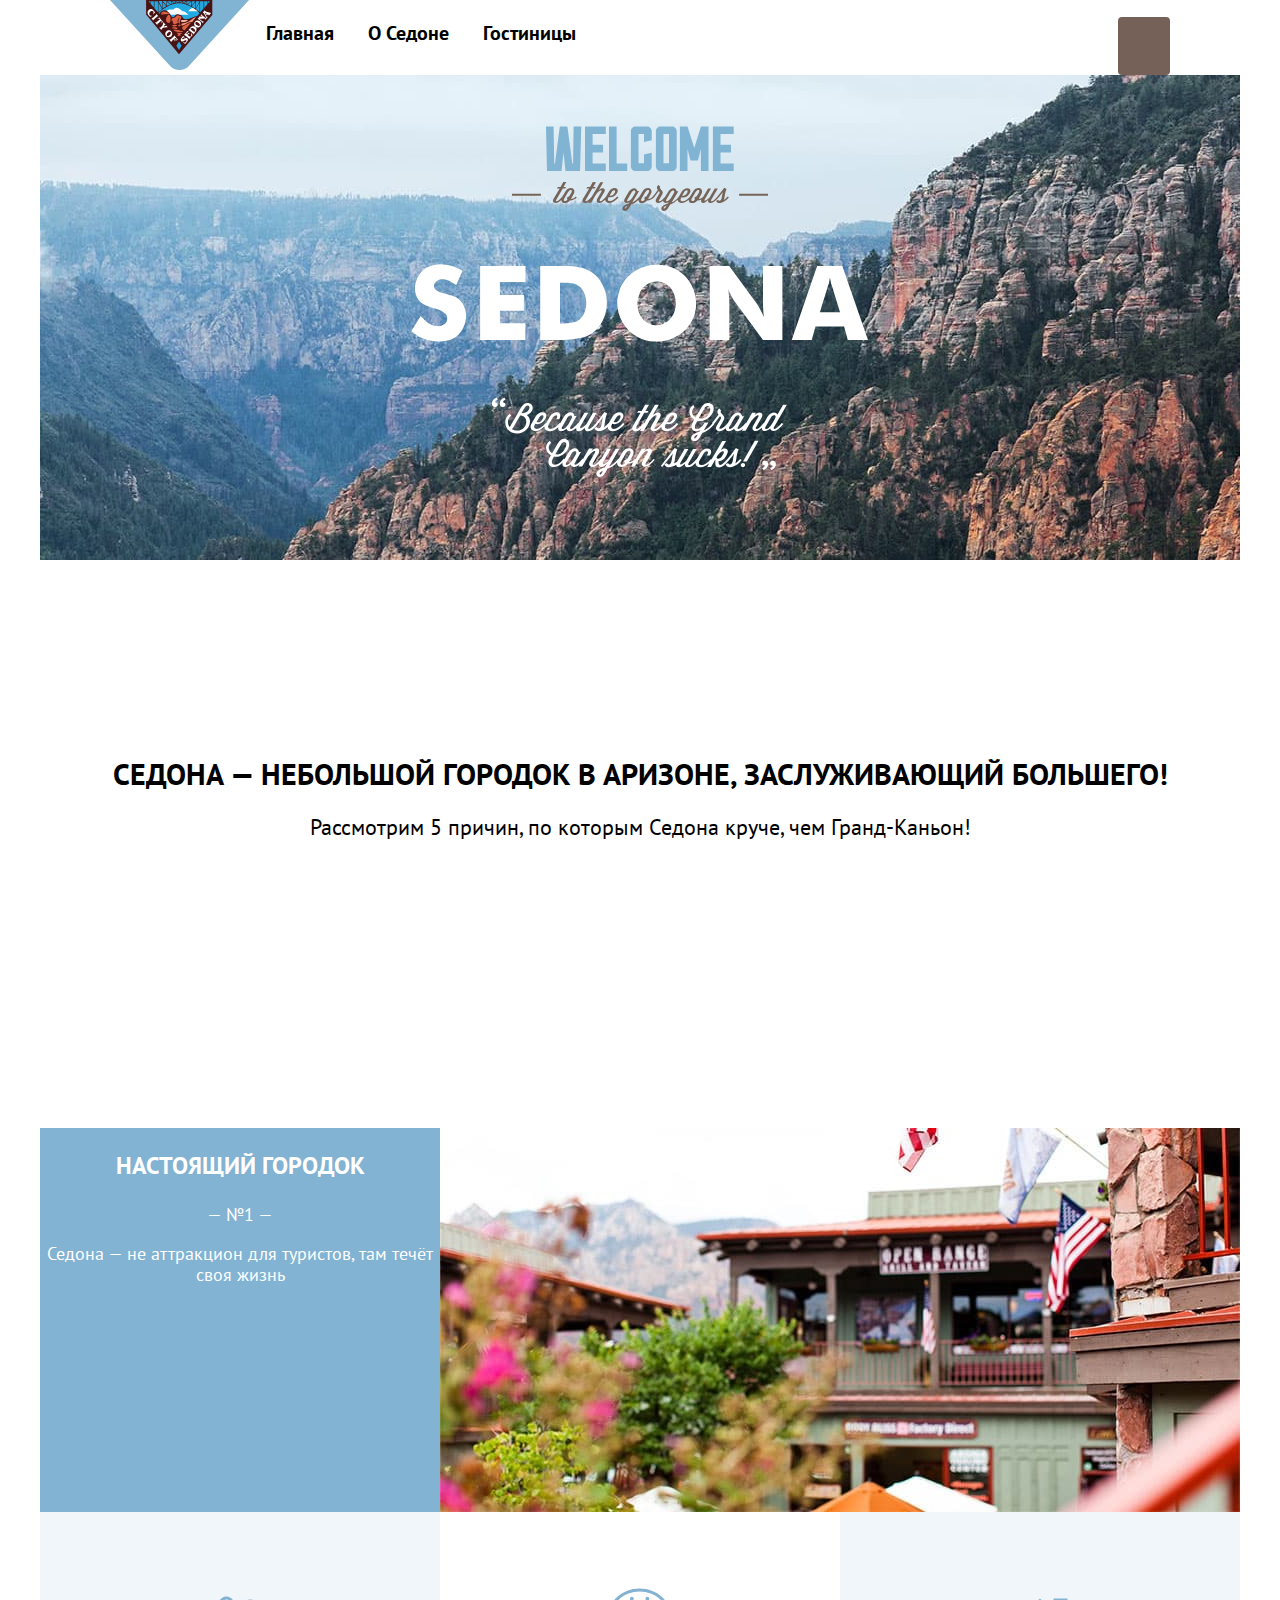
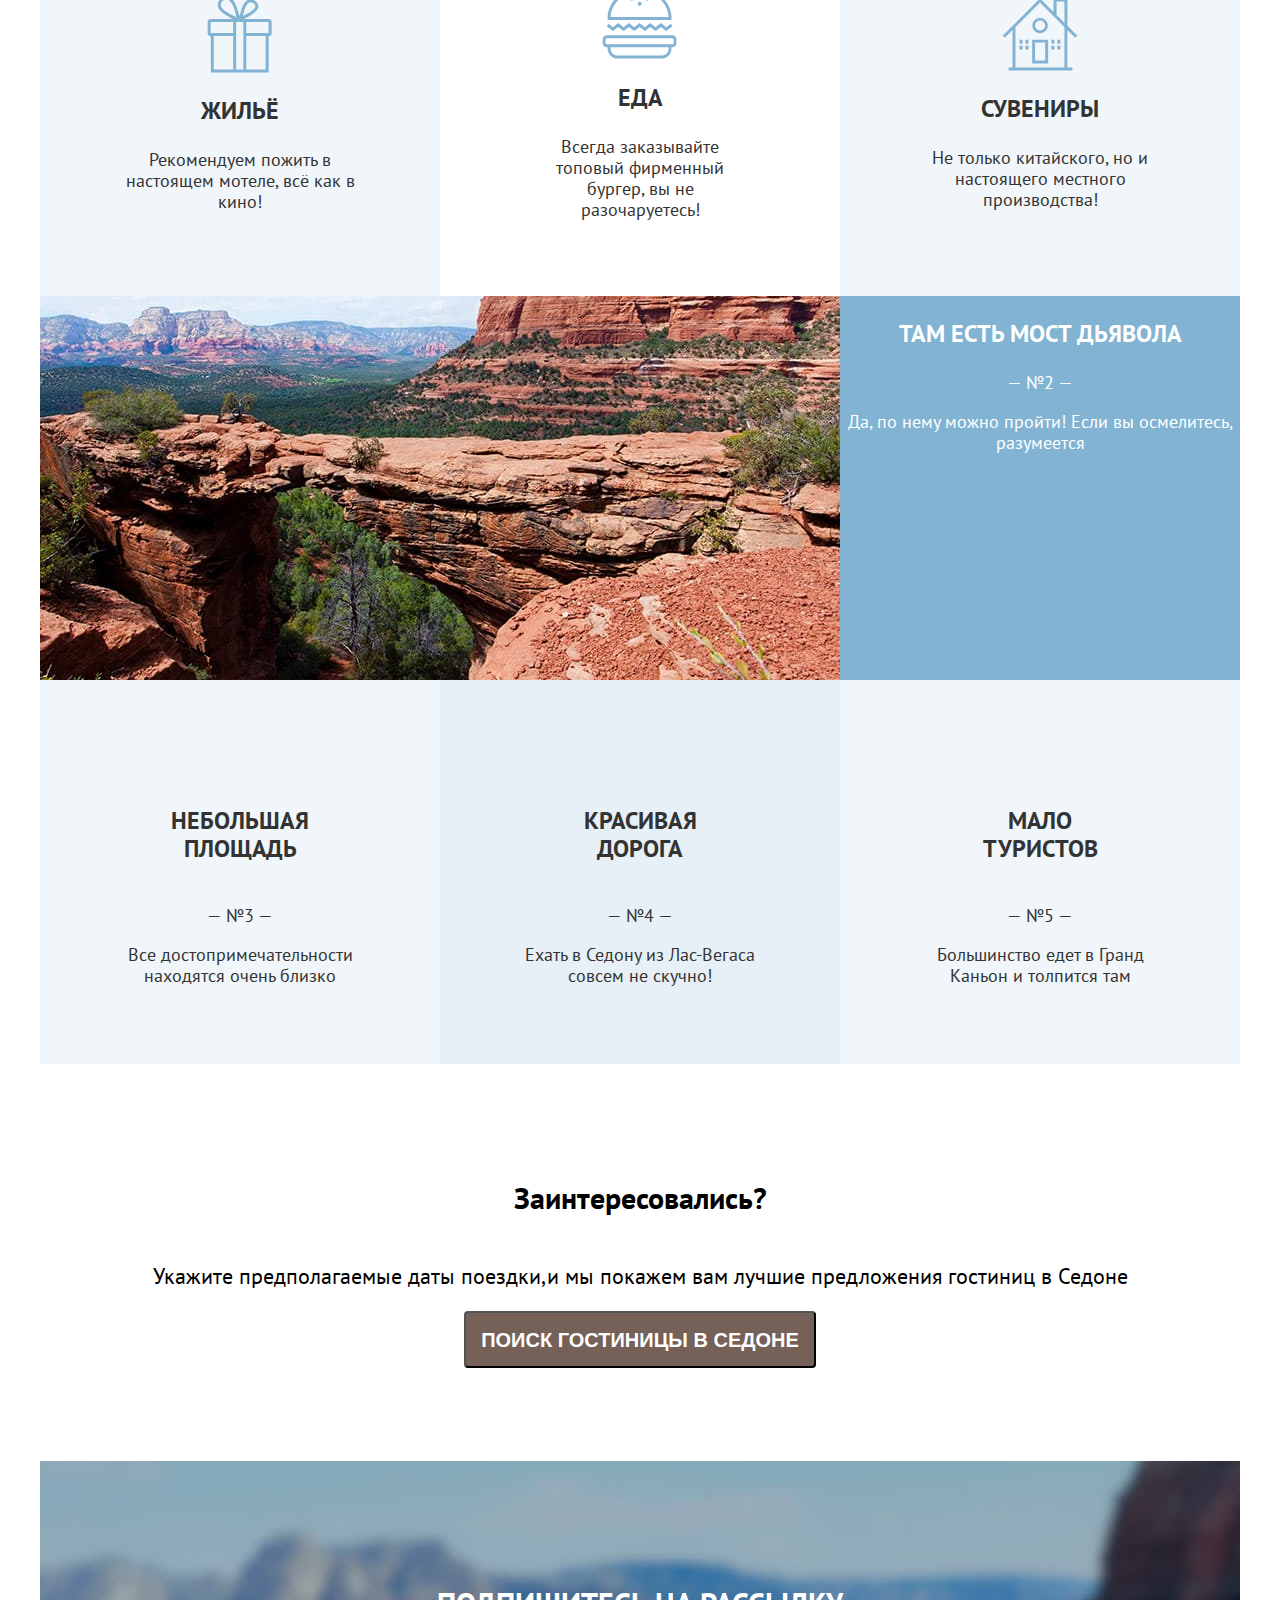
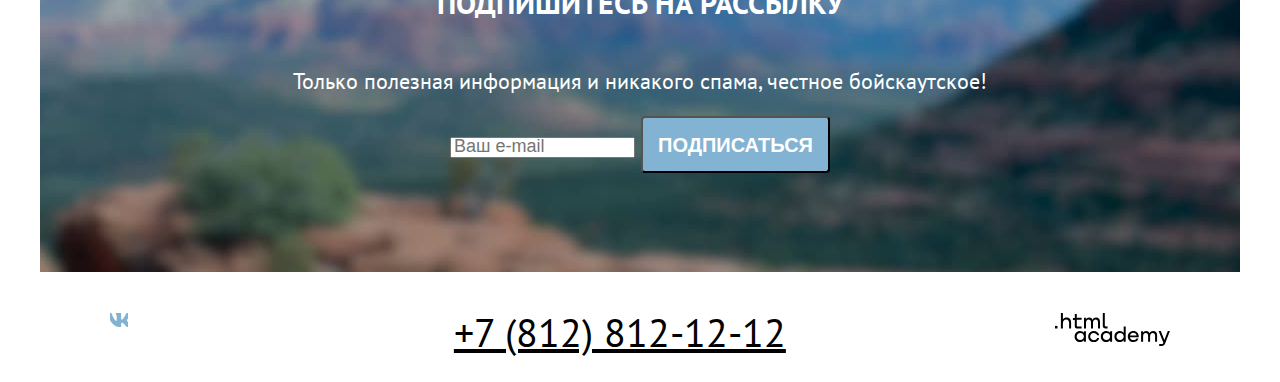
<file: 6/index.html>
<!DOCTYPE html>
<html lang="ru">

  <head>
    <meta charset="utf-8">
    <title>HTML Academy: Седона</title>
    <link rel="stylesheet" href="styles/styles.css">
    <base href="https://htmlacademy-htmlcss.github.io/1954051-sedona-34/6/">
</head>

  <body>
    <div class="page-container">
      <header class="page-header">
        <nav class="navigation">
          <a class="navigation-logo" href="index.html">
            <img class="page-header-logo" src="images/logo.svg" width="139" height="70" alt="Логотип Седоны.">
          </a>
          <ul class="navigation-list">
            <li class="navigation-item">
              <a class="navigation-link navigation-link-current" href="index.html">Главная</a>
            </li>
            <li class="navigation-item">
              <a class="navigation-link" href="#">О Седоне</a>
            </li>
            <li class="navigation-item">
              <a class="navigation-link" href="catalog.html">Гостиницы</a>
            </li>
          </ul>
        </nav>
        <nav class="navigation-user">
          <ul class="navigation-list">
            <li class="navigation-item">
              <a class="navigation-link" href="#">
                <span class="visually-hidden">
                  Поиск
                </span>
              </a>
            </li>
            <li class="navigation-item">
              <a class="navigation-link" href="#">
                <span class="visually-hidden">
                  Избранное
                </span>
              </a>
            </li>
            <li class="navigation-item">
              <a class="navigation-link link-selected" href="#">
                <span class="visually-hidden">
                  Хочу сюда
                </span>
              </a>
            </li>
          </ul>
        </nav>
      </header>
      <main class="main-container main-index">
        <h1 class="visually-hidden">Sedona</h1>
        <section class="hero">
          <img class="main-hero-logo" src="images/welcome.svg" width="458" height="352"
            alt="Добро пожаловать в Седону.">
        </section>
        <section class="main-hero-description">
          <h2 class="main-hero-title">Седона — небольшой городок в Аризоне,
            заслуживающий большего!</h2>
          <p>Рассмотрим 5 причин, по которым Седона круче, чем Гранд-Каньон!</p>
        </section>
        <section class="advantages">
          <h2 class="visually-hidden">
            Преимущества
          </h2>
          <ul class="advantages-list">
            <li class="advantages-item advantages-item-city">
              <div class="advantages-item-illustrated">
                <h3 class="advantages-title">
                  Настоящий городок
                </h3>
                <p class="advantages-number">— №1 —</p>
                <p class="advantages-description">
                  Седона — не аттракцион для туристов, там течёт своя жизнь
                </p>
              </div>
              <img class="advantages-image-1" src="images/sedona-1.jpg" width="800" height="384" alt="Фото Седоны.">
            </li>
            <li class="advantages-item advantages-item-hotel">
              <img src="./images/advantage-house.svg" alt="Иллюстрация жилья.">
              <h3 class="advantages-title">
                Жильё
              </h3>
              <p class="advantages-description">
                Рекомендуем пожить в настоящем мотеле,
                всё как в кино!
              </p>
            </li>
            <li class="advantages-item advantages-item-food">
              <img src="./images/advantage-food.svg" alt="Иллюстрация еды.">
              <h3 class="advantages-title">
                Еда
              </h3>
              <p class="advantages-description">
                Всегда заказывайте
                топовый фирменный бургер, вы не разочаруетесь!
              </p>
            </li>
            <li class="advantages-item advantages-item-souvenirs">
              <img src="./images/advantage-souvenir.svg" alt="Иллюстрация сувениров.">
              <h3 class="advantages-title">
                Сувениры
              </h3>
              <p class="advantages-description">
                Не только китайского,
                но и настоящего местного производства!
              </p>
            </li>
            <li class="advantages-item advantages-item-bridge">
              <div class="advantages-item-illustrated">
                <h3 class="advantages-title">
                  Там есть мост дьявола
                </h3>
                <p class="advantages-number">— №2 —</p>
                <p class="advantages-description">
                  Да, по нему можно пройти! Если вы осмелитесь, разумеется
                </p>
              </div>
              <img class="advantages-image-2" src="images/sedona-2.jpg" width="800" height="384"
                alt="Фото Моста Дьявола.">
            </li>
            <li class="advantages-item advantages-item-size">
              <h3 class="advantages-title">
                Небольшая <br>площадь
              </h3>
              <p class="advantages-number">— №3 —</p>
              <p class="advantages-description">
                Все достопримечательности находятся очень близко
              </p>
            </li>
            <li class="advantages-item advantages-item-road">
              <h3 class="advantages-title">
                Красивая <br>дорога
              </h3>
              <p class="advantages-number">— №4 —</p>
              <p class="advantages-description">
                Ехать в Седону из Лас-Вегаса совсем не скучно!
              </p>
            </li>
            <li class="advantages-item advantages-item-tourists">
              <h3 class="advantages-title">
                Мало <br>туристов
              </h3>
              <p class="advantages-number">— №5 —</p>
              <p class="advantages-description">
                Большинство едет в Гранд Каньон и толпится там
              </p>
            </li>
          </ul>
        </section>
        <section class="hotel-search">
          <h2 class="hotel-search-title">Заинтересовались?</h2>
          <p>Укажите предполагаемые даты поездки,и мы покажем вам лучшие предложения гостиниц в Седоне
          </p>
          <button class="button" type="button">Поиск гостиницы в Седоне</button>
        </section>
        <section class="newsletter">
          <div class="newsletter-container">
            <h2 class="subcription-title">Подпишитесь на рассылку</h2>
            <p>Только полезная информация и никакого спама, честное бойскаутское!</p>
            <form class="newsletter-form" action="https://echo.htmlacademy.ru" method="post">
              <label class="visually-hidden" for="newsletter-email">Email</label>
              <input class="field" placeholder="Ваш e-mail" type="email" name="newsletter-email" id="newsletter-email"
                required>
              <button class="button button-additional newsletter-button" type="submit">Подписаться</button>
            </form>
          </div>
        </section>
      </main>
      <footer class="page-footer">
        <section class="social">
          <h2 class="visually-hidden">Социальные сети</h2>
          <ul class="footer-social-list">
            <li class="footer-social-item">
              <a class="link-social" href="https://vk.com/htmlacademy">
                <span class="visually-hidden">VK</span>
              </a>
            </li>
            <li class="footer-social-item">
              <a class="link-social" href="https://t.me/htmlacademy">
                <span class="visually-hidden">Telegram</span>
              </a>
            </li>
            <li class="footer-social-item">
              <a class="link-social" href="https://www.youtube.com/user/HTMLAcademyRU">
                <span class="visually-hidden">Youtube</span>
              </a>
            </li>
          </ul>
        </section>
        <section class="footer-phone-number">
          <h2 class="visually-hidden">Контакты</h2>
          <a class="contacts-phone" href="tel:78128121212">+7 (812) 812-12-12</a>
        </section>
        <section class="footer-contacts-logo">
          <h2 class="visually-hidden">Ссылка на сайт Академии</h2>
          <a href="https://htmlacademy.ru/">
            <img src="images/logo-htmlacademy.svg" width="115" height="34" alt="Логотип HTML Academy.">
          </a>
        </section>
      </footer>
    </div>
  </body>

</html>
</file>
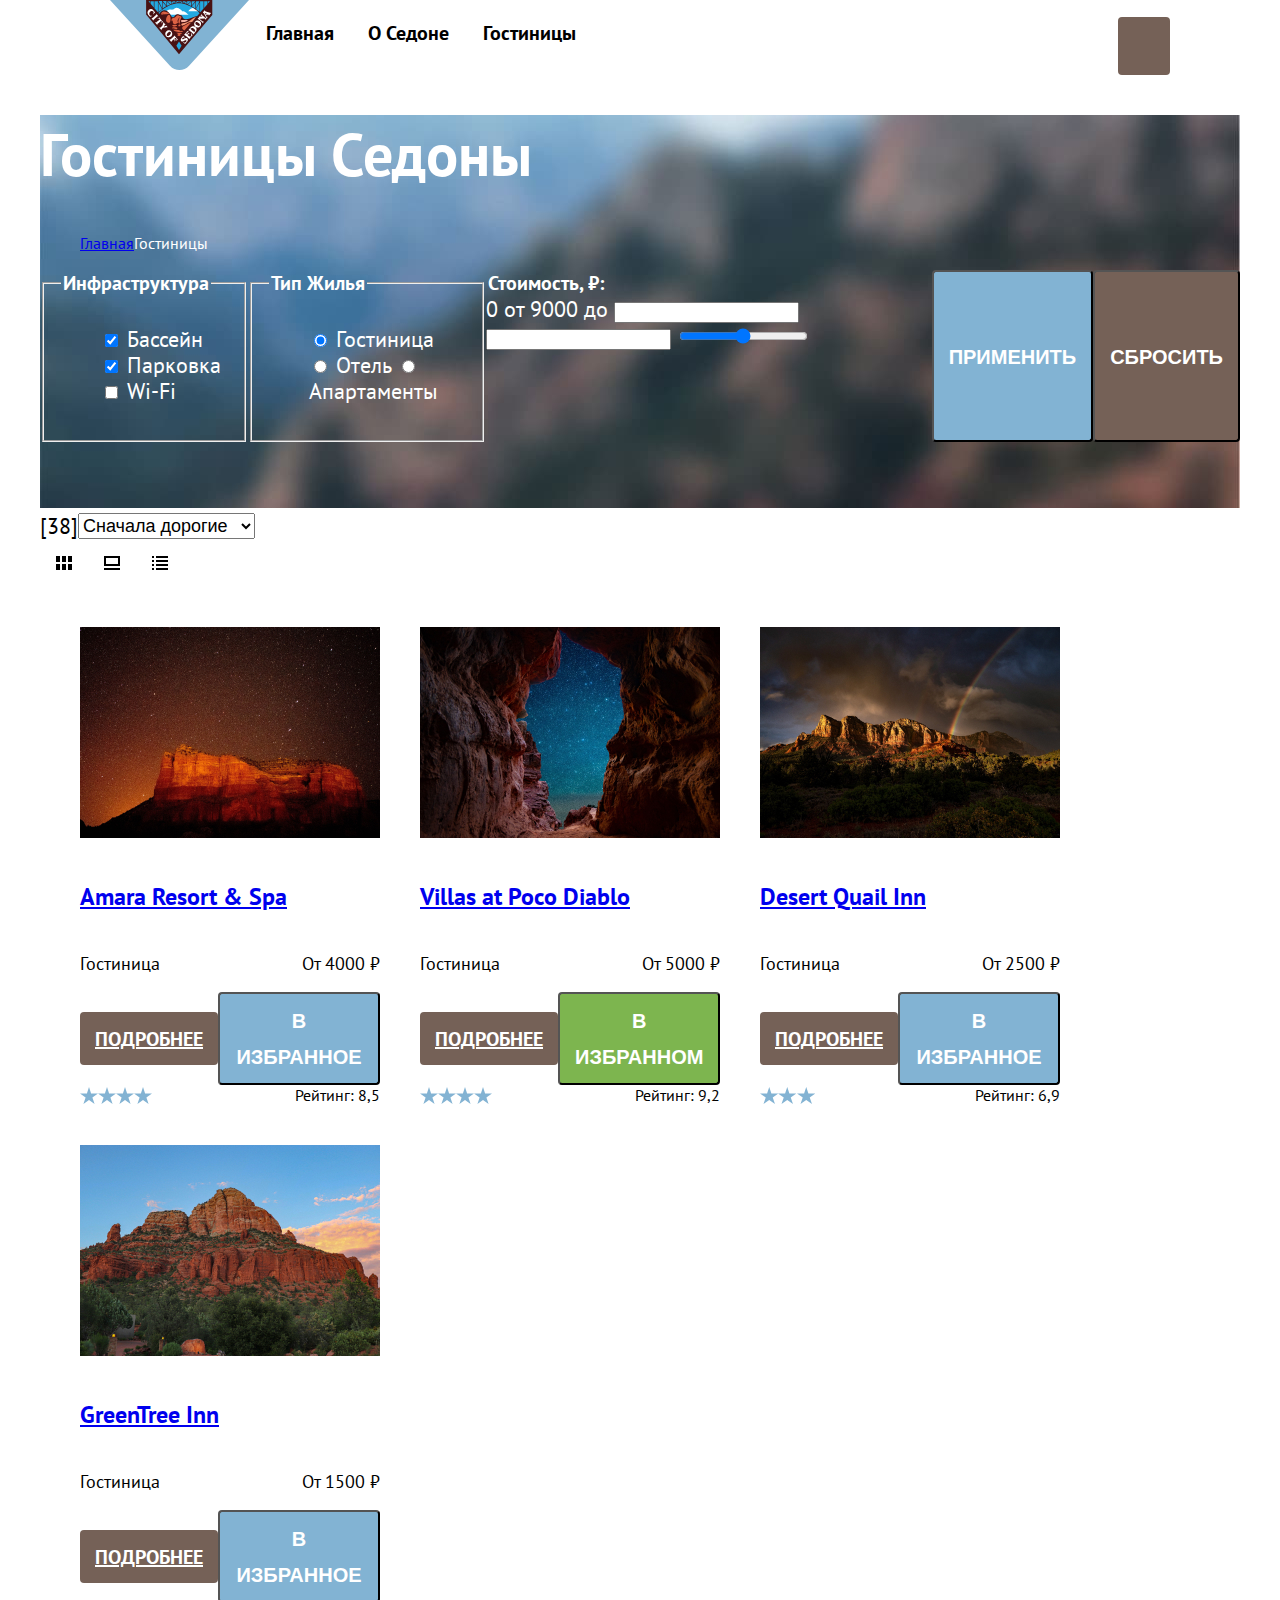
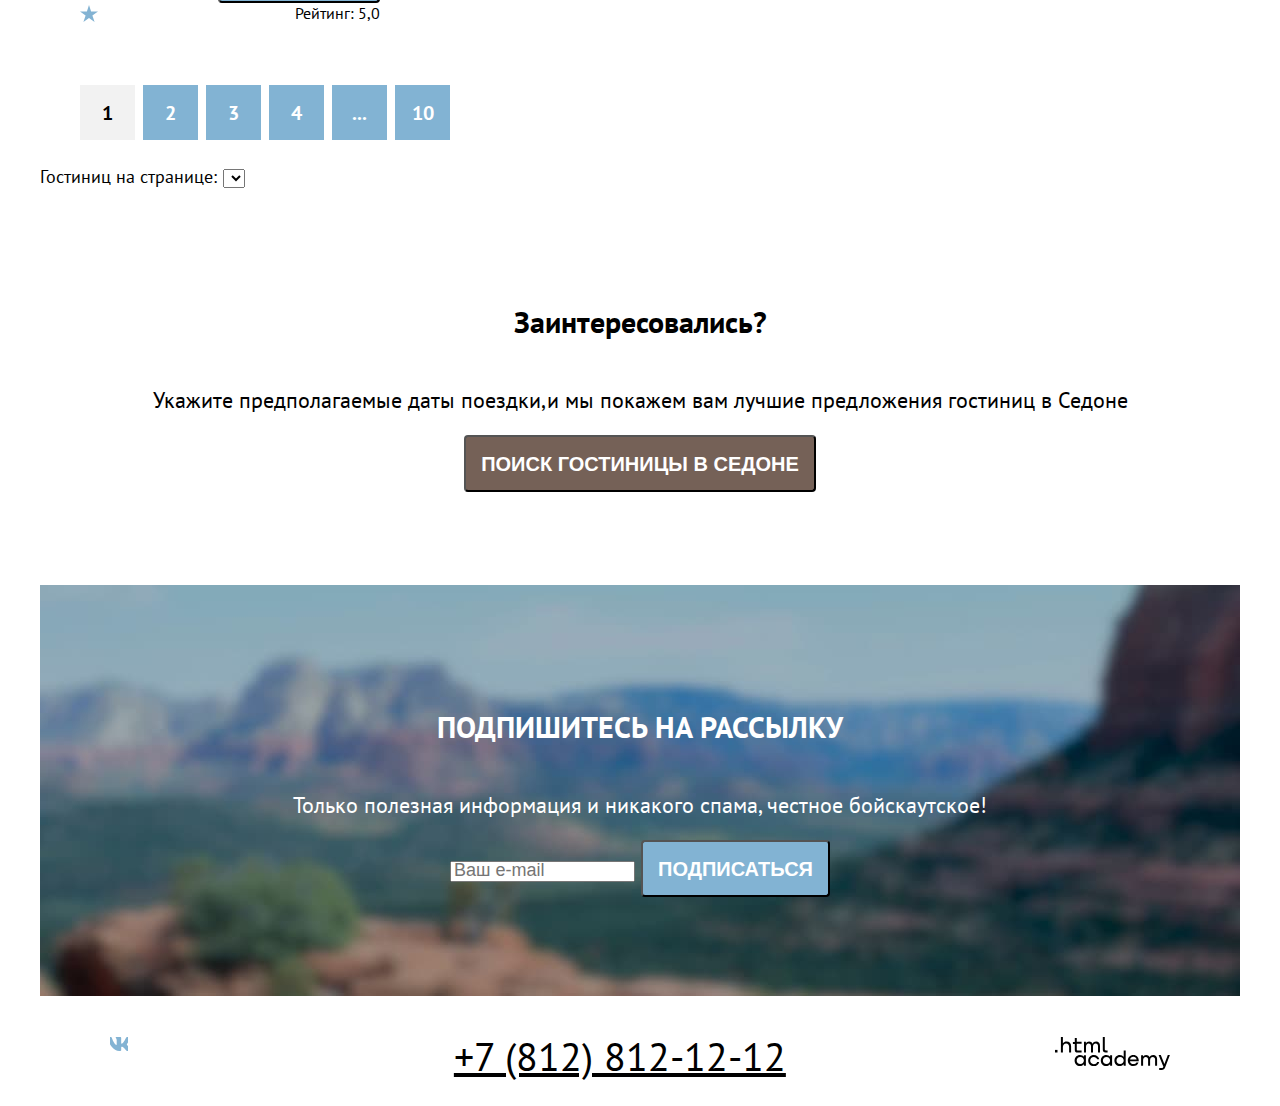
<file: catalog.html>
<!DOCTYPE html>
<html lang="ru">

  <head>
    <meta charset="utf-8">
    <title>Каталог</title>
    <link rel="stylesheet" href="styles/styles.css">
  </head>

  <body>
    <div class="page-container">
      <header class="page-header">
        <nav class="navigation">
          <a class="navigation-logo" href="index.html">
            <img class="page-header-logo" src="images/logo.svg" width="139" height="70" alt="Логотип Седоны.">
          </a>
          <ul class="navigation-list">
            <li class="navigation-item">
              <a class="navigation-link" href="index.html">Главная</a>
            </li>
            <li class="navigation-item">
              <a class="navigation-link" href="#">О Седоне</a>
            </li>
            <li class="navigation-item">
              <a class="navigation-link navigation-link-current" href="catalog.html">Гостиницы</a>
            </li>
          </ul>
        </nav>
        <nav class="navigation-user">
          <ul class="navigation-list">
            <li class="navigation-item">
              <a class="navigation-link" href="#">
                <span class="visually-hidden">
                  Поиск
                </span>
              </a>
            </li>
            <li class="navigation-item">
              <a class="navigation-link" href="#">
                <span class="visually-hidden">
                  Избранное
                </span>
              </a>
            </li>
            <li class="navigation-item">
              <a class="navigation-link link-selected" href="#">
                <span class="visually-hidden">
                  Хочу сюда
                </span>
              </a>
            </li>
          </ul>
        </nav>
      </header>
      <div class="catalog-filter">
        <main class="main-inner main-container">
          <header class="inner-header">
            <h1 class="inner-header-title">Гостиницы Седоны</h1>
            <ul class="breadcrumbs">
              <li class="breadcrumbs-item">
                <a class="breadcrumbs-link" href="index.html">Главная</a>
              </li>
              <li class="breadcrumbs-item">
                <a class="breadcrumbs-link">Гостиницы</a>
              </li>
            </ul>
          </header>
          <section class="catalog-hotels">
            <h2 class="visually-hidden">Поиск гостиниц по фильтрам</h2>
            <div class="hotel-filter-container">
              <form class="hotel-filter" action="https://echo.htmlacademy.ru" method="get">
                <fieldset class="hotel-filter-group">
                  <legend class="hotel-filter-title">Инфраструктура</legend>
                  <ul class="hotel-filter-list">
                    <li class="hotel-filter-item">
                      <label class="control">
                        <input class="control-input" type="checkbox" name="swimming-pool" value="swimming-pool" checked>
                        Бассейн
                      </label>
                    </li>
                    <li class="hotel-filter-item">
                      <label class="control">
                        <input class="control-input" type="checkbox" name="parking" value="parking" checked>
                        Парковка
                      </label>
                      <label class="control">
                        <input class="control-input" type="checkbox" name="wi-fi" value="wi-fi">
                        Wi-Fi
                      </label>
                    </li>
                  </ul>
                </fieldset>
                <fieldset class="hotel-filter-group">
                  <legend class="hotel-filter-title">Тип Жилья</legend>
                  <ul class="hotel-filter-list">
                    <li class="hotel-filter-item">
                      <label class="control">
                        <input class="control-input" type="radio" name="hotel" checked>
                        Гостиница
                      </label>
                    </li>
                    <li class="hotel-filter-item">
                      <label class="control">
                        <input class="control-input" type="radio" name="hotel">
                        Отель
                      </label>
                      <label class="control">
                        <input class="control-input" type="radio" name="hotel">
                        Апартаменты
                      </label>
                    </li>
                  </ul>
                </fieldset>
                <fieldest class="hotel-filter-group">
                  <legend class="hotel-filter-title">Стоимость, ₽:</legend>
                  <span class="hotel-filter-price-min">0 от</span>
                  <span class="hotel-filter-price-min">9000 до</span>
                  <input type="number">
                  <input type="number">
                  <input type="range" min="1" max="1000">
                </fieldest>
                <button class="button button-additional" type="submit" value="Применить">Применить</button>
                <button class="button" type="reset" value="Сбросить">Сбросить</button>
              </form>
            </div>
          </section>
      </div>
      <section class="hotel-search-sorting">
        <div class="filter-wrap">
          <div class="filter-select">
        <output name="sum">[38]</output>
        <select class="select-control" aria-label="Сортировка">
          <option value="expensive">Сначала дорогие</option>
          <option value="cheap">Сначала дешевые</option>
          <option value="popular">Популярные</option>
        </select>
      </div>
        <div class="filter-icons">
        <a href="#" class="catalog-filter-view">
          <svg width="16" height="14" viewBox="0 0 16 14" fill="none" xmlns="http://www.w3.org/2000/svg">
            <path d="M4 0H0V6H4V0Z" fill="black"/>
            <path d="M16 0H12V6H16V0Z" fill="black"/>
            <path d="M10 0H6V6H10V0Z" fill="black"/>
            <path d="M4 8H0V14H4V8Z" fill="black"/>
            <path d="M16 8H12V14H16V8Z" fill="black"/>
            <path d="M10 8H6V14H10V8Z" fill="black"/>
            </svg>
          <span class="visually-hidden">Показать карточки</span>
        </a>
        <a href="#" class="catalog-filter-view">
          <svg width="16" height="14" viewBox="0 0 16 14" fill="none" xmlns="http://www.w3.org/2000/svg">
            <path d="M16 12H0V14H16V12Z" fill="black"/>
            <path d="M14 2V8H2V2H14ZM16 0H0V10H16V0Z" fill="black"/>
            </svg>
          <span class="visually-hidden">Показать слайд-шоу</span>
        </a>
        <a href="#" class="catalog-filter-view">
          <svg width="16" height="14" viewBox="0 0 16 14" fill="none" xmlns="http://www.w3.org/2000/svg">
            <path d="M2 0H0V2H2V0Z" fill="black"/>
            <path d="M16 0H4V2H16V0Z" fill="black"/>
            <path d="M2 4H0V6H2V4Z" fill="black"/>
            <path d="M16 4H4V6H16V4Z" fill="black"/>
            <path d="M2 8H0V10H2V8Z" fill="black"/>
            <path d="M16 8H4V10H16V8Z" fill="black"/>
            <path d="M2 12H0V14H2V12Z" fill="black"/>
            <path d="M16 12H4V14H16V12Z" fill="black"/>
            </svg>
          <span class="visually-hidden">Показать список</span>
        </a>
      </div>
      </div>
        <div class="hotels-container">
          <div class="hotel-card">
            <div class="hotel-card-link">
            <a class="hotel-link" href="#">
              <img class="hotel-card-image" src="images/hotel-1.jpg" width="300" height="211" alt="Фото гостиницы.">
              <h3 class="hotel-card-name">Amara Resort & Spa</h3>
            </a>
            </div>
              <div class="hotel-wrap">
                <p class="hotel-card-description">Гостиница</p>
                <p class="hotel-card-price">От 4000 ₽</p>
              </div>
              <div class="hotel-wrap">
                <a class="button hotel-card-info" href="#">Подробнее</a>
                <button class="button button-additional" type="button">В Избранное</button>
              </div>
              <div class="hotel-wrap">
                <span class="hotel-stars hotel-4-stars"></span>
                <span class="hotel-card-rating">Рейтинг: 8,5</span>
              </div>
          </div>
          <div class="hotel-card">
            <div class="hotel-card-link">
            <a class="hotel-card-link" href="#">
              <img class="hotel-card-image" src="images/hotel-2.jpg" width="300" height="211" alt="Фото гостиницы.">
              <h3 class="hotel-card-name">Villas at Poco Diablo</h3>
              </a>
            </div>
            <div class="hotel-wrap">
                <p class="hotel-card-description">Гостиница</p>
                <p class="hotel-card-price">От 5000 ₽</p>
            </div>
            <div class="hotel-wrap">
                <a class="button hotel-card-info" href="#">Подробнее</a>
                <button class="button button-selected" type="button">В Избранном</button>
            </div>
            <div class="hotel-wrap">
              <span class="hotel-stars hotel-4-stars"></span>
                <span class="hotel-card-rating">Рейтинг: 9,2</span>
            </div>
          </div>
          <div class="hotel-card">
            <div class="hotel-card-link">
            <a class="hotel-card-link" href="#">
              <img class="hotel-card-image" src="images/hotel-3.jpg" width="300" height="211" alt="Фото гостиницы.">
              <h3 class="hotel-card-name">Desert Quail Inn</h3>
            </a>
            </div>
            <div class="hotel-wrap">
              <p class="hotel-card-description">Гостиница</p>
              <p class="hotel-card-price">От 2500 ₽</p>
            </div>
              <div class="hotel-wrap">
              <a class="button hotel-card-info" href="#">Подробнее</a>
              <button class="button button-additional" type="button">В Избранное</button>
              </div>
              <div class="hotel-wrap">
                <span class="hotel-stars hotel-3-stars"></span>
              <span class="hotel-card-rating">Рейтинг: 6,9</span>
              </div>
          </div>
          <div class="hotel-card">
            <div class="hotel-card-link">
            <a class="hotel-card-link" href="#">
              <img class="hotel-card-image" src="images/hotel-4.jpg" width="300" height="211" alt="Фото гостиницы.">
              <h3 class="hotel-card-name">GreenTree Inn</h3>
            </a>
            </div>
            <div class="hotel-wrap">
              <p class="hotel-card-description">Гостиница</p>
              <p class="hotel-card-price">От 1500 ₽</p>
            </div>
            <div class="hotel-wrap">
              <a class="button hotel-card-info" href="#">Подробнее</a>
              <button class="button button-additional" type="button">В Избранное</button>
            </div>
            <div class="hotel-wrap">
              <span class="hotel-stars hotel-2-stars"></span>
              <span class="hotel-card-rating">Рейтинг: 5,0</span>
            </div>
          </div>
        </div>
        <ul class="pagination">
          <li class="pagination-item">
            <a class="pagination-link pagination-current">1
            </a>
          </li>
          <li class="pagination-item">
            <a class="pagination-link" href="#">2
            </a>
          </li>
          <li class="pagination-item">
            <a class="pagination-link" href="#">3
            </a>
          </li>
          <li class="pagination-item">
            <a class="pagination-link" href="#">4
            </a>
          </li>
          <li class="pagination-item">
            <a class="pagination-link" href="#">...
            </a>
          </li>
          <li class="pagination-item">
            <a class="pagination-link" href="#">10
            </a>
          </li>
        </ul>
      </section>
      <label class="pagination-label">Гостиниц на странице:</label>
      <select></select>
      <section class="hotel-search">
        <h2 class="hotel-search-title">Заинтересовались?</h2>
        <p>Укажите предполагаемые даты поездки,и мы покажем вам лучшие предложения гостиниц в Седоне
        </p>
        <button class="button" type="button">Поиск гостиницы в Седоне</button>
      </section>
      <section class="newsletter">
        <div class="newsletter-container">
        <h2 class="subcription-title">Подпишитесь на рассылку</h2>
        <p>Только полезная информация и никакого спама, честное бойскаутское!</p>
        <form class="newsletter-form" action="https://echo.htmlacademy.ru" method="post">
          <label class="visually-hidden" for="newsletter-email">Email</label>
          <input class="field" placeholder="Ваш e-mail" type="email" name="newsletter-email" id="newsletter-email"
            required>
          <button class="button button-additional newsletter-button" type="submit">Подписаться</button>
        </form>
        </div>
      </section>
      </main>
      <footer class="page-footer">
        <section class="social">
          <h2 class="visually-hidden">Социальные сети</h2>
          <ul class="footer-social-list">
            <li class="footer-social-item">
              <a class="link-social" href="https://vk.com/htmlacademy">
                <span class="visually-hidden">VK</span>
              </a>
            </li>
            <li class="footer-social-item">
              <a class="link-social" href="https://t.me/htmlacademy">
                <span class="visually-hidden">Telegram</span>
              </a>
            </li>
            <li class="footer-social-item">
              <a class="link-social" href="https://www.youtube.com/user/HTMLAcademyRU">
                <span class="visually-hidden">Youtube</span>
              </a>
            </li>
          </ul>
        </section>
        <section class="footer-phone-number">
          <h2 class="visually-hidden">Контакты</h2>
          <a class="contacts-phone" href="tel:78128121212">+7 (812) 812-12-12</a>
        </section>
        <section class="footer-contacts-logo">
          <h2 class="visually-hidden">Ссылка на сайт Академии</h2>
          <a href="https://htmlacademy.ru/">
            <img src="images/logo-htmlacademy.svg" width="115" height="34" alt="Логотип HTML Academy.">
          </a>
        </section>
      </footer>
    </div>
  </body>

</html>
</file>
<file: styles/styles.css>
@font-face {
  font-family: "PT Sans";
  font-style: normal;
  font-weight: 400;
  src: url("../fonts/ptsans-400.woff2") format("woff2");
  font-display: swap;
}

@font-face {
  font-family: "PT Sans";
  font-style: normal;
  font-weight: 700;
  src: url("../fonts/ptsans-700.woff2") format("woff2");
  font-display: swap;
}



body {
  margin: 0;
  display: flex;
  flex-direction: column;
  min-height: 100%;
  font-family: "PT Sans", "Roboto", sans-serif;
  font-size: 22px;
  font-weight: 400;
  line-height: 26px;
  background-color: #FFFFFF;
  color: #000000;
}


.button,
.link-selected {
  background-color: #756157;
  color: #FFFFFF;
  text-align: center;
  text-transform: uppercase;
  font-size: 20px;
  font-weight: 700;
  line-height: 36px;
  border-radius: 4px;
  padding: 9px 15px 8px;
  cursor: pointer;
  display: inline-block;
}




.button-additional {
  background-color: #82B3D3;
  color: #FFFFFF;
  border-radius: 4px;
}

.button-selected {
  background-color: #7DB54F;
  color: #FFFFFF;
  border-radius: 4px;
}

button:disabled {}


.page-header {
  display: flex;
}

.navigation {
  display: flex;
  flex-wrap: nowrap;
  margin-right: auto;
  padding: 0%;
}



.navigation-logo {
  position: relative;
  z-index: 1;
  width: 139px;
  margin-left: 70px;
}


.navigation-list {
  display: flex;
  flex-wrap: wrap;
  list-style-type: none;
  margin: 0;
  padding: 0;
}

.navigation-user {
  display: flex;
  flex-wrap: wrap;
  list-style-type: none;
  margin-right: 70px;
  align-items: flex-end;
}

.navigation-link {
  display: block;
  padding: 20px 17px;
  flex-wrap: wrap;
  font-size: 20px;
  font-weight: 700;
  text-decoration: none;
  color: inherit;
  min-width: 18px;
  min-height: 18px;
}

.hero {
  width: 1200px;
  height: 485px;
  background-image:url("../images/index-background.jpg"), url("../images/welcome-divider.svg");
  background-size: 100% auto;
  background-repeat: no-repeat;
  background-color: #FFFFFF;
  color: #000000;
  display: block;
  margin: 0 auto;
  padding-top: 51px;
  padding-bottom: 82px;
  text-align: center;
  align-items: center;
}

.main-hero-description {
  width: 1200px;
  height: 282px;
  display: block;
  margin: 0 auto;
  text-align: center;
  padding-top: 63px;
  padding-bottom: 90px;
}

.main-hero-title {
  text-transform: uppercase;
  font-size: 30px;
  line-height: 36px;
  text-align: center;
  margin: 0;
  padding: 0;

}

.advantages-list {
  text-align: center;
  margin: 0;
  padding: 0;
  display: flex;
  justify-content: space-between;
  flex-wrap: wrap;
  list-style-type: none;
}

.advantages-title {
  text-transform: uppercase;
  font-size: 24px;
  line-height: 28px;
}

.advantages-description {
  margin: 0;
  font-size: 18px;
  line-height: 21px;
}

.advantages-number {
  font-size: 18px;
  line-height: 21px;
}

.advantages-item {
  width: 400px;
  height: 384px;
}


.advantages-item-city {
  width: 100%;
  display: flex;
  background-color: #82B3D3;
  color: #FFFFFF;
}


.advantages-item-hotel {
  display: flex;
  flex-direction: column;
  width: 400px;
  padding: 80px 85px 81px;
  box-sizing: border-box;
  color: #333333;
  align-items: center;
  justify-content: center;
  background: rgba(131, 179, 211, 0.12);
}

.advantages-item-food {
  display: flex;
  flex-direction: column;
  width: 400px;
  padding: 80px 85px 81px;
  box-sizing: border-box;
  color: #333333;
  align-items: center;
  justify-content: center;
}

.advantages-item-souvenirs {
  display: flex;
  flex-direction: column;
  width: 400px;
  padding: 80px 85px 81px;
  box-sizing: border-box;
  color: #333333;
  align-items: center;
  justify-content: center;
  background: rgba(131, 179, 211, 0.12);
}

.advantages-item-bridge {
  width: 100%;
  display: flex;
  flex-direction: row-reverse;
  background-color: #82B3D3;
  color: #FFFFFF;
}

.advantages-item-size {
  display: flex;
  flex-direction: column;
  margin: 0 auto;
  width: 400px;
  padding: 103px 85px 102px;
  box-sizing: border-box;
  background-color: #83B3D31F;
  color: #333333;
}

.advantages-item-road {
  display: flex;
  flex-direction: column;
  margin: 0 auto;
  width: 400px;
  padding: 103px 85px 102px;
  box-sizing: border-box;
  background-color: #83B3D333;
  color: #333333;
}

.advantages-item-tourists {
  display: flex;
  flex-direction: column;
  margin: 0 auto;
  width: 400px;
  padding: 103px 85px 102px;
  box-sizing: border-box;
  background-color: #83B3D31F;
  color: #333333;
}


.hotel-search {
  display: flex;
  flex-direction: column;
  align-items: center;
  padding-top: 91px;
  padding-bottom: 93px;
}

.hotel-search-title {
  font-size: 30px;
  line-height: 36px;
}

.newsletter {
  width: 1200px;
  height: 411px;
  color: #FFFFFF;
  background-image: url("../images/subscribe-background.jpg");
  background-size: 100% auto;
  background-repeat: no-repeat;
}

.newsletter-container {
  display: flex;
  flex-direction: column;
  justify-content: center;
  align-items: center;
  width: 800px;
  height: 223px;
  padding: 94px 200px;
}


.subcription-title {
  text-transform: uppercase;
  font-size: 30px;
  line-height: 36px;
}

.contacts-phone {
  color: #000000;
  font-size: 40px;
  line-height: 40px;
}

::placeholder {
  font-size: 18px;
  line-height: 21px;
}

/* catalog */

.catalog-filter {
  height: 393px;
  background-image: url("../images/filter-background.jpg");
  background-size: 100% auto;
  background-repeat: no-repeat;
  color: #FFFFFF;
  margin-bottom: 5px;
}

.inner-header-title {
  font-size: 60px;
  line-height: 78px;
  font-weight: 700;
}

.breadcrumbs {
  display: flex;
  font-size: 16px;
  line-height: 21px;
  list-style-type: none;
}




.hotel-filter {
  display: flex;
  flex-direction: row;
}

.hotel-search-sorting {
  display: flex;
  flex-wrap: nowrap;
  flex-direction: column;
}

.hotel-filter-title {
  font-size: 20px;
  line-height: 26px;
  font-weight: 700;
}

.hotel-filter-item {
  list-style: none;
}

.control-input {
  font-size: 18px;
  line-height: 21px;
}

.select-control {
  display: flex;
  font-size: 18px;
  line-height: 21px;
}

.catalog-filter-view {
  display: flex;
  width: 48px;
  height: 48px;
  align-items: center;
  justify-content: center;
}

.filter-icons {
  display: flex;
  align-items: center;
  justify-content: flex-start;
}

.filter-select {
  display: flex;
}

filter-wrap {
  display: flex;
  justify-content: space-between;
  align-items: center;

}

.catalog-hotels {
  display: flex;
  flex-direction: row;
}




.hotels-container {
  display: flex;
  flex-wrap: wrap;
  width: 1046px;
  padding: 20px;
}


.hotel-card {
  display: flex;
  flex-direction: column;
  align-items: center;
  box-sizing: border-box;
  padding: 20px;
  width: 340px;
}



.hotel-card-name {
  font-size: 24px;
  line-height: 28px;
  font-weight: 700;
}

.hotel-card-description {
  font-size: 18px;
  line-height: 21px;
}


.hotel-wrap {
  display: flex;
  justify-content: space-between;
  align-items: center;
  width: 100%;
}

.hotel-card-price {
  font-size: 18px;
  line-height: 21px;
}



.hotel-card-rating {
  font-size: 16px;
  line-height: 20px;
}

.hotel-stars {
background-image: url(/images/star.svg);
background-repeat: space;
height: 17px;
}

.hotel-4-stars {
  width: 72px;
  height: 17px;

}

.hotel-3-stars {
  width: 55px;
}

.hotel-2-stars {
  width: 35px;
}

.hotel-card-image {
  margin-bottom: 16px;
}


.pagination {
  display: flex;
  list-style-type: none;
}

.pagination-link {
  display: flex;
  align-items: center;
  justify-content: center;
  width: 55px;
  height: 55px;
  color: #ffffff;
  background-color: #82B3D3;
  text-decoration: none;
  text-align: center;
  font-size: 20px;
  line-height: 36px;
  font-weight: 700;
}


.pagination-item:not(:last-child) {
  margin-right: 8px;
}

.pagination-current {
  color: #000000;
  background-color: #F2F2F2;
  text-decoration: none;
  font-size: 20px;
  line-height: 36px;
  font-weight: 700;
}


.pagination-label {
  font-size: 18px;
  line-height: 21px;
}


.page-container {
  margin: 0 auto;
  width: 1200px;
}

html {
  height: 100%;
}

.main-container {
  flex-grow: 1;
}




.social {
  width: 116px;
  margin-right: 247px;
}


.footer-social-list {
  display: flex;
  flex-wrap: wrap;
  margin: 0;
  padding: 0;
  list-style-type: none;
}

.footer-social-item {
  width: 18px;
  height: 17px;
  margin-right: 26px;
}

.page-footer {
  display: flex;
  margin: 0 auto;
  padding: 40px 70px 30px;
}

.footer-phone-number {
  width: 720px;
}

.footer-contacts-logo {
  width: 115px;
  margin-left: auto;
}






.visually-hidden {
  position: absolute;
  width: 1px;
  height: 1px;
  margin: -1px;
  padding: 0;
  border: 0;
  clip: rect(0 0 0 0);
  overflow: hidden;
}



.footer-social-item:nth-child(1) {
  background-image: url(../images/social-vk.svg);
  background-repeat: no-repeat;
  background-position: center;
}


.link-favorites {
  background-image: url(/images/menu-favorite.svg)

}
</file>
<file: 4/styles/styles.css>
@font-face {
  font-family: "PT Sans";
  font-style: normal;
  font-weight: 400;
  src: url("../fonts/ptsans-400.woff2") format("woff2");
  font-display: swap;
}

@font-face {
  font-family: "PT Sans";
  font-style: normal;
  font-weight: 700;
  src: url("../fonts/ptsans-700.woff2") format("woff2");
  font-display: swap;
}



body {
  font-family: "PT Sans", "Roboto", sans-serif;
  font-size: 22px;
  font-weight: 400;
  line-height: 26px;
  background-color: #FFFFFF;
  color: #000000;
}


.button,
.link-selected {
  background-color: #756157;
  color: #FFFFFF;
  text-align: center;
  text-transform: uppercase;
  font-size: 20px;
  font-weight: 700;
  line-height: 36px;
}

.button-additional {
  background-color: #82B3D3;
  color: #FFFFFF;
}

.button-selected {
  background-color: #7DB54F;
  color: #FFFFFF;
}



.navigation-link {
  font-size: 20px;
  font-weight: 700;
  text-decoration: none;
  color: inherit;
}

.hero {
  width: 1200px;
  height: 767px;
  background-image: url("../images/index-background.jpg");
  background-size: 100% auto;
  background-repeat: no-repeat;
  background-color: #FFFFFF;
  color: #000000;
}

.main-hero-title {
  text-transform: uppercase;
  font-size: 30px;
  line-height: 36px;
  text-align: center;

}

.advantages-list {
  text-align: center;
}

.advantages-title {
  text-transform: uppercase;
  font-size: 24px;
  line-height: 28px;
}

.advantages-description {
  font-size: 18px;
  line-height: 21px;
}

.advantages-number {
  font-size: 18px;
  line-height: 21px;
}


.advantages-item-illustrated {
  background-color: #82B3D3;
  color: #FFFFFF;
}

.advantages-item-background-1 {
  background-color: #83B3D31F;
  color: #333333;
}

.advantages-item-background-2 {
  background-color: #83B3D333;
  color: #333333;
}



.hotel-search-title {
  font-size: 30px;
  line-height: 36px;
}

.newsletter {
  width: 1200px;
  height: 411px;
  color: #FFFFFF;
  background-image: url("../images/subscribe-background.jpg");
  background-size: 100% auto;
  background-repeat: no-repeat;
  text-align: center;
}



.subcription-title {
  text-transform: uppercase;
  font-size: 30px;
  line-height: 36px;
}

.contacts-phone {
  color: #000000;
  font-size: 40px;
  line-height: 40px;
}

::placeholder {
  font-size: 18px;
  line-height: 21px;
}

/* catalog */

.catalog-filter {
  width: 1200px;
  height: 393px;
  background-image: url("../images/filter-background.jpg");
  background-size: 100% auto;
  background-repeat: no-repeat;
  color: #FFFFFF;
}

.inner-header-title {
  font-size: 60px;
  line-height: 78px;
  font-weight: 700;
}

.breadcrumbs {
  font-size: 16px;
  line-height: 21px;
}

.hotel-filter-title {
  font-size: 20px;
  line-height: 26px;
  font-weight: 700;
}

.control-input {
  font-size: 18px;
  line-height: 21px;
}

.select-control {
  font-size: 18px;
  line-height: 21px;
}

.hotel-card-name {
  font-size: 24px;
  line-height: 28px;
  font-weight: 700;
}

.hotel-card-description {
  font-size: 18px;
  line-height: 21px;
}

.hotel-card-price {
  font-size: 18px;
  line-height: 21px;
}


.hotel-card-rating {
  font-size: 16px;
  line-height: 20px;
}


.pagination-link {
  color: #ffffff;
  background-color: #82B3D3;
  text-decoration: none;
  font-size: 20px;
  line-height: 36px;
  font-weight: 700;
}



.pagination-current {
  color: #000000;
  background-color: #F2F2F2;
  text-decoration: none;
  font-size: 20px;
  line-height: 36px;
  font-weight: 700;
}


.pagination-label {
  font-size: 18px;
  line-height: 21px;
}
</file>
<file: 5/styles/styles.css>
@font-face {
  font-family: "PT Sans";
  font-style: normal;
  font-weight: 400;
  src: url("../fonts/ptsans-400.woff2") format("woff2");
  font-display: swap;
}

@font-face {
  font-family: "PT Sans";
  font-style: normal;
  font-weight: 700;
  src: url("../fonts/ptsans-700.woff2") format("woff2");
  font-display: swap;
}



body {
  margin: 0;
  display: flex;
  flex-direction: column;
  min-height: 100%;
  font-family: "PT Sans", "Roboto", sans-serif;
  font-size: 22px;
  font-weight: 400;
  line-height: 26px;
  background-color: #FFFFFF;
  color: #000000;
  outline: 5px solid green;
  outline-offset: -5px;
}


.button,
.link-selected {
  background-color: #756157;
  color: #FFFFFF;
  text-align: center;
  text-transform: uppercase;
  font-size: 20px;
  font-weight: 700;
  line-height: 36px;
}

.button-additional {
  background-color: #82B3D3;
  color: #FFFFFF;
}

.button-selected {
  background-color: #7DB54F;
  color: #FFFFFF;
}

.navigation-logo {
  width: 139px;
  margin-left: 70px;
}


.navigation-link {
  font-size: 20px;
  font-weight: 700;
  text-decoration: none;
  color: inherit;
}

.navigation-list {
  margin: 0;
  padding: 0;
}

.hero {
  width: 1200px;
  height: 767px;
  background-image: url("../images/index-background.jpg");
  background-size: 100% auto;
  background-repeat: no-repeat;
  background-color: #FFFFFF;
  color: #000000;
  display: block;
  margin: 0% auto;
}

.main-hero-title {
  text-transform: uppercase;
  font-size: 30px;
  line-height: 36px;
  text-align: center;
  margin: 0;
  padding: 0;
}

.advantages-list {
  text-align: center;
  margin: 0;
  padding: 0;
  display: flex;
  justify-content: space-between;
  flex-wrap: wrap;
}

.advantages-title {
  text-transform: uppercase;
  font-size: 24px;
  line-height: 28px;
}

.advantages-description {
  font-size: 18px;
  line-height: 21px;
}

.advantages-number {
  font-size: 18px;
  line-height: 21px;
}

.advantages-item {
  width: 400px;
}

.advantages-item-illustrated {
  background-color: #82B3D3;
  color: #FFFFFF;
}

.advantages-item-background-1 {
  background-color: #83B3D31F;
  color: #333333;
}

.advantages-item-background-2 {
  background-color: #83B3D333;
  color: #333333;
}



.hotel-search-title {
  font-size: 30px;
  line-height: 36px;
}

.newsletter {
  width: 1200px;
  height: 411px;
  color: #FFFFFF;
  background-image: url("../images/subscribe-background.jpg");
  background-size: 100% auto;
  background-repeat: no-repeat;
  text-align: center;
}



.subcription-title {
  text-transform: uppercase;
  font-size: 30px;
  line-height: 36px;
}

.contacts-phone {
  color: #000000;
  font-size: 40px;
  line-height: 40px;
}

::placeholder {
  font-size: 18px;
  line-height: 21px;
}

/* catalog */

.catalog-filter {
  width: 1200px;
  height: 393px;
  background-image: url("../images/filter-background.jpg");
  background-size: 100% auto;
  background-repeat: no-repeat;
  color: #FFFFFF;
}

.inner-header-title {
  font-size: 60px;
  line-height: 78px;
  font-weight: 700;
}

.breadcrumbs {
  font-size: 16px;
  line-height: 21px;
}

.hotel-filter-title {
  font-size: 20px;
  line-height: 26px;
  font-weight: 700;
}

.control-input {
  font-size: 18px;
  line-height: 21px;
}

.select-control {
  font-size: 18px;
  line-height: 21px;
}

.hotel-card-name {
  font-size: 24px;
  line-height: 28px;
  font-weight: 700;
}

.hotel-card-description {
  font-size: 18px;
  line-height: 21px;
}

.hotel-card-price {
  font-size: 18px;
  line-height: 21px;
}


.hotel-card-rating {
  font-size: 16px;
  line-height: 20px;
}


.pagination-link {
  color: #ffffff;
  background-color: #82B3D3;
  text-decoration: none;
  font-size: 20px;
  line-height: 36px;
  font-weight: 700;
}



.pagination-current {
  color: #000000;
  background-color: #F2F2F2;
  text-decoration: none;
  font-size: 20px;
  line-height: 36px;
  font-weight: 700;
}


.pagination-label {
  font-size: 18px;
  line-height: 21px;
}


.page-container {
  margin: 0% auto;
  width: 1200px;
}

html {
  height: 100%;
}

.main-container {
  flex-grow: 1;
}

.navigation {
  display: flex;
  width: 390px;
  margin-right: auto;
  padding: 0%;
}

.navigation-user {
  display: flex;
  max-width: 264px;
  margin-left: auto;
}

.page-footer-container {
  display: flex;
  width: 1200px;
  margin: 0% auto;
}

.social {
  width: 116px;
  margin-right: 247px;
}

.footer-phone-number {
  width: 720px;
}

.footer-contacts-logo {
  width: 115px;
  margin-left: auto;
}


.hotels-container {
  display: flex;
  width: 1200px;
}

.hotel-card {
  width: 340px;
}
</file>
<file: 6/styles/styles.css>
@font-face {
  font-family: "PT Sans";
  font-style: normal;
  font-weight: 400;
  src: url("../fonts/ptsans-400.woff2") format("woff2");
  font-display: swap;
}

@font-face {
  font-family: "PT Sans";
  font-style: normal;
  font-weight: 700;
  src: url("../fonts/ptsans-700.woff2") format("woff2");
  font-display: swap;
}



body {
  margin: 0;
  display: flex;
  flex-direction: column;
  min-height: 100%;
  font-family: "PT Sans", "Roboto", sans-serif;
  font-size: 22px;
  font-weight: 400;
  line-height: 26px;
  background-color: #FFFFFF;
  color: #000000;
}


.button,
.link-selected {
  background-color: #756157;
  color: #FFFFFF;
  text-align: center;
  text-transform: uppercase;
  font-size: 20px;
  font-weight: 700;
  line-height: 36px;
  border-radius: 4px;
  padding: 9px 15px 8px;
  cursor: pointer;
  display: inline-block;
}



.button-additional {
  background-color: #82B3D3;
  color: #FFFFFF;
  border-radius: 4px;
}

.button-selected {
  background-color: #7DB54F;
  color: #FFFFFF;
  border-radius: 4px;
}




.page-header {
  display: flex;
}

.navigation {
  display: flex;
  flex-wrap: nowrap;
  margin-right: auto;
  padding: 0%;
}



.navigation-logo {
  position: relative;
  z-index: 1;
  width: 139px;
  margin-left: 70px;
}


.navigation-list {
  display: flex;
  flex-wrap: wrap;
  list-style-type: none;
  margin: 0;
  padding: 0;
}

.navigation-user {
  display: flex;
  flex-wrap: wrap;
  list-style-type: none;
  margin-right: 70px;
  align-items: flex-end;
}

.navigation-link {
  display: block;
  padding: 20px 17px;
  flex-wrap: wrap;
  font-size: 20px;
  font-weight: 700;
  text-decoration: none;
  color: inherit;
  min-width: 18px;
  min-height: 18px;
}

.hero {
  width: 1200px;
  height: 485px;
  background-image: url("../images/index-background.jpg");
  background-size: 100% auto;
  background-repeat: no-repeat;
  background-color: #FFFFFF;
  color: #000000;
  display: block;
  margin: 0 auto;
  padding-top: 51px;
  padding-bottom: 82px;
  text-align: center;
  align-items: center;
}

.main-hero-description {
  width: 1200px;
  height: 282px;
  display: block;
  margin: 0 auto;
  text-align: center;
  padding-top: 63px;
  padding-bottom: 90px;
}

.main-hero-title {
  text-transform: uppercase;
  font-size: 30px;
  line-height: 36px;
  text-align: center;
  margin: 0;
  padding: 0;

}

.advantages-list {
  text-align: center;
  margin: 0;
  padding: 0;
  display: flex;
  justify-content: space-between;
  flex-wrap: wrap;
  list-style-type: none;
}

.advantages-title {
  text-transform: uppercase;
  font-size: 24px;
  line-height: 28px;
}

.advantages-description {
  margin: 0;
  font-size: 18px;
  line-height: 21px;
}

.advantages-number {
  font-size: 18px;
  line-height: 21px;
}

.advantages-item {
  width: 400px;
  height: 384px;
}


.advantages-item-city {
  width: 100%;
  display: flex;
  background-color: #82B3D3;
  color: #FFFFFF;
}


.advantages-item-hotel {
  display: flex;
  flex-direction: column;
  width: 400px;
  padding: 80px 85px 81px;
  box-sizing: border-box;
  color: #333333;
  align-items: center;
  justify-content: center;
  background: rgba(131, 179, 211, 0.12);
}

.advantages-item-food {
  display: flex;
  flex-direction: column;
  width: 400px;
  padding: 80px 85px 81px;
  box-sizing: border-box;
  color: #333333;
  align-items: center;
  justify-content: center;
}

.advantages-item-souvenirs {
  display: flex;
  flex-direction: column;
  width: 400px;
  padding: 80px 85px 81px;
  box-sizing: border-box;
  color: #333333;
  align-items: center;
  justify-content: center;
  background: rgba(131, 179, 211, 0.12);
}

.advantages-item-bridge {
  width: 100%;
  display: flex;
  flex-direction: row-reverse;
  background-color: #82B3D3;
  color: #FFFFFF;
}

.advantages-item-size {
  display: flex;
  flex-direction: column;
  margin: 0 auto;
  width: 400px;
  padding: 103px 85px 102px;
  box-sizing: border-box;
  background-color: #83B3D31F;
  color: #333333;
}

.advantages-item-road {
  display: flex;
  flex-direction: column;
  margin: 0 auto;
  width: 400px;
  padding: 103px 85px 102px;
  box-sizing: border-box;
  background-color: #83B3D333;
  color: #333333;
}

.advantages-item-tourists {
  display: flex;
  flex-direction: column;
  margin: 0 auto;
  width: 400px;
  padding: 103px 85px 102px;
  box-sizing: border-box;
  background-color: #83B3D31F;
  color: #333333;
}


.hotel-search {
  display: flex;
  flex-direction: column;
  align-items: center;
  padding-top: 91px;
  padding-bottom: 93px;
}

.hotel-search-title {
  font-size: 30px;
  line-height: 36px;
}

.newsletter {
  width: 1200px;
  height: 411px;
  color: #FFFFFF;
  background-image: url("../images/subscribe-background.jpg");
  background-size: 100% auto;
  background-repeat: no-repeat;
}

.newsletter-container {
  display: flex;
  flex-direction: column;
  justify-content: center;
  align-items: center;
  width: 800px;
  height: 223px;
  padding: 94px 200px;
}


.subcription-title {
  text-transform: uppercase;
  font-size: 30px;
  line-height: 36px;
}

.contacts-phone {
  color: #000000;
  font-size: 40px;
  line-height: 40px;
}

::placeholder {
  font-size: 18px;
  line-height: 21px;
}

/* catalog */

.catalog-filter {
  height: 393px;
  background-image: url("../images/filter-background.jpg");
  background-size: 100% auto;
  background-repeat: no-repeat;
  color: #FFFFFF;
  margin-bottom: 5px;
}

.inner-header-title {
  font-size: 60px;
  line-height: 78px;
  font-weight: 700;
}

.breadcrumbs {
  display: flex;
  font-size: 16px;
  line-height: 21px;
  list-style-type: none;
}




.hotel-filter {
  display: flex;
  flex-direction: row;
}

.hotel-search-sorting {
  display: flex;
  flex-wrap: nowrap;
  flex-direction: column;
}

.hotel-filter-title {
  font-size: 20px;
  line-height: 26px;
  font-weight: 700;
}

.hotel-filter-item {
  list-style: none;
}

.control-input {
  font-size: 18px;
  line-height: 21px;
}

.select-control {
  display: flex;
  font-size: 18px;
  line-height: 21px;
}

.catalog-filter-view {
  display: flex;
  width: 48px;
  height: 48px;
  align-items: center;
  justify-content: center;
}

.filter-icons {
  display: flex;
  align-items: center;
  justify-content: flex-start;
}

.filter-select {
  display: flex;
}

filter-wrap {
  display: flex;
  justify-content: space-between;
  align-items: center;

}

.catalog-hotels {
  display: flex;
  flex-direction: row;
}




.hotels-container {
  display: flex;
  flex-wrap: wrap;
  width: 1046px;
  padding: 20px;
}


.hotel-card {
  display: flex;
  flex-direction: column;
  align-items: center;
  box-sizing: border-box;
  padding: 20px;
  width: 340px;
}



.hotel-card-name {
  font-size: 24px;
  line-height: 28px;
  font-weight: 700;
}

.hotel-card-description {
  font-size: 18px;
  line-height: 21px;
}


.hotel-wrap {
  display: flex;
  justify-content: space-between;
  align-items: center;
  width: 100%;
}

.hotel-card-price {
  font-size: 18px;
  line-height: 21px;
}



.hotel-card-rating {
  font-size: 16px;
  line-height: 20px;
}


.hotel-card-image {
  margin-bottom: 16px;
}


.pagination {
  display: flex;
  list-style-type: none;
}

.pagination-link {
  display: flex;
  align-items: center;
  justify-content: center;
  width: 55px;
  height: 55px;
  color: #ffffff;
  background-color: #82B3D3;
  text-decoration: none;
  text-align: center;
  font-size: 20px;
  line-height: 36px;
  font-weight: 700;
}


.pagination-item:not(:last-child) {
  margin-right: 8px;
}

.pagination-current {
  color: #000000;
  background-color: #F2F2F2;
  text-decoration: none;
  font-size: 20px;
  line-height: 36px;
  font-weight: 700;
}


.pagination-label {
  font-size: 18px;
  line-height: 21px;
}


.page-container {
  margin: 0 auto;
  width: 1200px;
}

html {
  height: 100%;
}

.main-container {
  flex-grow: 1;
}




.social {
  width: 116px;
  margin-right: 247px;
}


.footer-social-list {
  display: flex;
  flex-wrap: wrap;
  margin: 0;
  padding: 0;
  list-style-type: none;
}

.footer-social-item {
  width: 18px;
  height: 17px;
  margin-right: 26px;
}

.page-footer {
  display: flex;
  margin: 0 auto;
  padding: 40px 70px 30px;
}

.footer-phone-number {
  width: 720px;
}

.footer-contacts-logo {
  width: 115px;
  margin-left: auto;
}






.visually-hidden {
  position: absolute;
  width: 1px;
  height: 1px;
  margin: -1px;
  padding: 0;
  border: 0;
  clip: rect(0 0 0 0);
  overflow: hidden;
}



.footer-social-item:nth-child(1) {
  background-image: url(../images/social-vk.svg);
  background-repeat: no-repeat;
  background-position: center;
}
</file>
